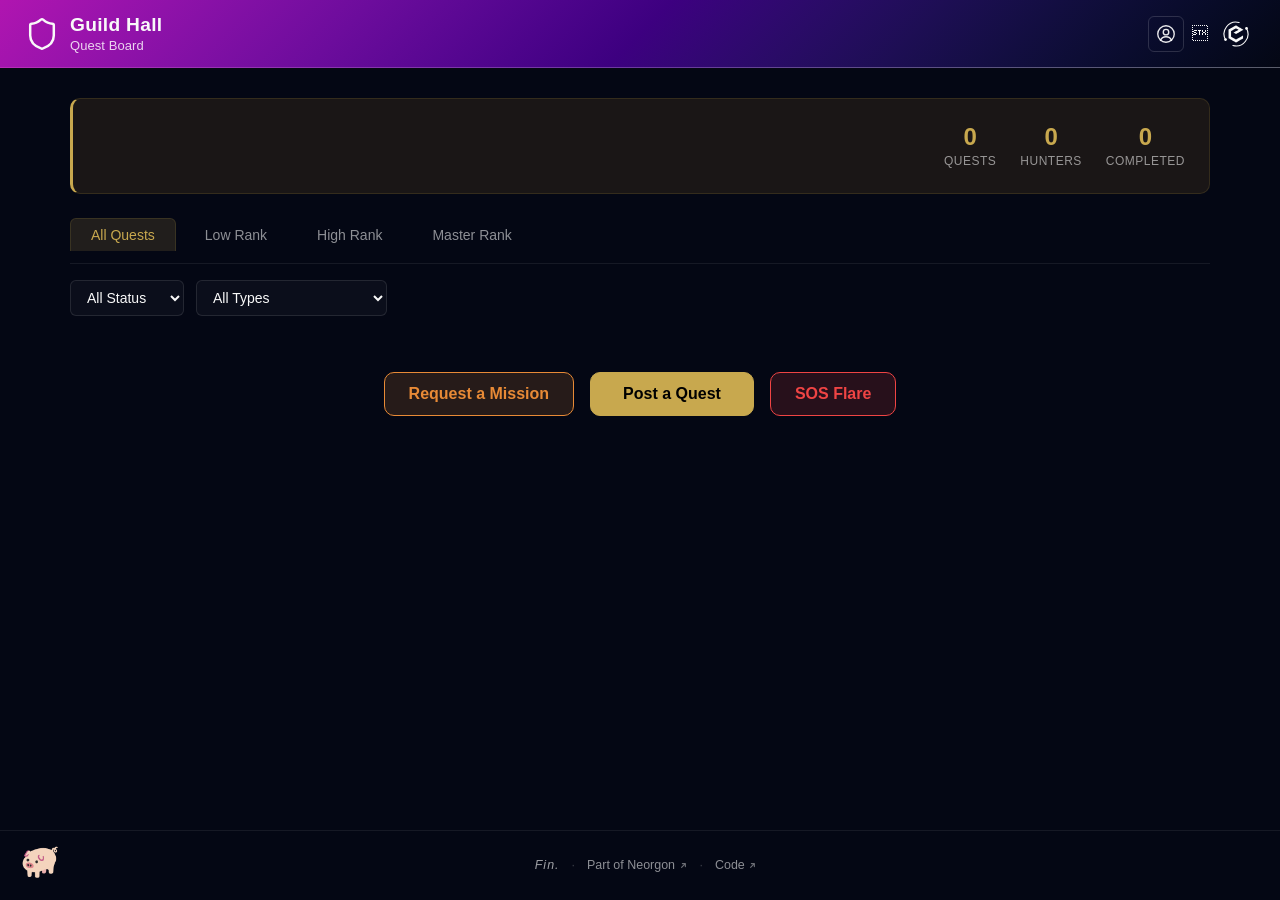
<file: index.html>
<!DOCTYPE html>
<html lang="en">
<head>
  <meta charset="UTF-8">
  <meta name="viewport" content="width=device-width, initial-scale=1.0">
  <link rel="icon" type="image/svg+xml" href="/favicon.svg">
  <link rel="icon" type="image/x-icon" href="/favicon.ico" sizes="16x16 32x32 48x48">
  <link rel="apple-touch-icon" sizes="180x180" href="/apple-touch-icon.png">
  <meta name="apple-mobile-web-app-title" content="Guild Hall">
  <link rel="manifest" href="/site.webmanifest">
  <meta name="neo-mark" content="on">
  <meta http-equiv="Content-Security-Policy" content="default-src 'self'; base-uri 'self'; form-action 'self'; script-src 'self' 'unsafe-inline' https://esm.sh cdn.jsdelivr.net cdnjs.cloudflare.com https://challenges.cloudflare.com https://gc.zgo.at https://static.cloudflareinsights.com; style-src 'self' 'unsafe-inline' https://fonts.googleapis.com https://cdn.neorgon.org; font-src 'self' https://fonts.gstatic.com; img-src 'self' data: blob: https://*.convex.cloud https://img.clerk.com https://cdn.neorgon.org https://i.ytimg.com https://yt3.ggpht.com https://neorgon.goatcounter.com; connect-src 'self' https://*.convex.cloud https://clerk.neorgon.com https://accounts.neorgon.com https://clerk-telemetry.com https://api.clerk.com https://challenges.cloudflare.com https://*.workers.dev https://neorgon.goatcounter.com https://cloudflareinsights.com; frame-src 'self' https://challenges.cloudflare.com https://clerk.neorgon.com https://accounts.neorgon.com https://www.youtube.com https://www.youtube-nocookie.com; worker-src 'self' blob:">
  <meta name="referrer" content="strict-origin-when-cross-origin">
  <title>Guild Hall | Quest Board</title>
  <meta name="description" content="Post quests, track contributors, and unlock rewards on a Monster Hunter-inspired guild board. Gamified feature tracking for teams">
  <meta property="og:title" content="Guild Hall | Quest Board">
  <meta property="og:description" content="Post quests, track contributors, and unlock rewards on a Monster Hunter-inspired guild board">
  <meta property="og:type" content="website">
  <meta property="og:url" content="https://guildhall.neorgon.com/">
  <meta property="og:site_name" content="Neorgon">
  <meta name="twitter:card" content="summary_large_image">
  <meta name="twitter:title" content="Guild Hall | Quest Board">
  <meta name="twitter:description" content="Post quests, track contributors, and unlock rewards on a Monster Hunter-inspired guild board">
  <meta name="robots" content="index, follow">
  <link rel="canonical" href="https://guildhall.neorgon.com/">
  <meta property="og:locale" content="en_US">
  <meta name="theme-color" content="#040714">
  <meta property="og:image" content="https://guildhall.neorgon.com/og-preview.jpg">
  <meta property="og:image:width" content="1200">
  <meta property="og:image:height" content="630">
  <meta name="twitter:image" content="https://guildhall.neorgon.com/og-preview.jpg">
  <link rel="stylesheet" href="https://cdn.neorgon.org/v1.0.0/styles/base.css">
    <link rel="stylesheet" href="css/style.css">
  <!-- Neorgon Header Kit (vendored; ?header=live swaps CSS to CDN) -->
  <script>(function(){var m=location.search.match(/[?&]theme=([\w-]+)/)||document.cookie.match(/(?:^|;\s*)neo_theme=([\w-]+)/);if(m&&m[1]!=='default')document.documentElement.dataset.theme=decodeURIComponent(m[1]);})();</script>
  <link rel="stylesheet" href="css/neorgon-header.css">
  <link rel="stylesheet" href="css/neorgon-themes.css">
  <link rel="stylesheet" href="https://cdn.neorgon.org/v1.0.0/header/season.css">
  <script defer src="js/neorgon-header.js"></script>
  <meta name="neo-repo" content="energon-a-secas/guild-hall-site">
  <link rel="stylesheet" href="css/neorgon-footer.css">
  <script defer src="js/neorgon-footer.js"></script>
  <script type="application/ld+json">
  {
    "@context": "https://schema.org",
    "@type": "WebApplication",
    "name": "Guild Hall",
    "description": "Post quests, track contributors, and unlock rewards on a Monster Hunter-inspired guild board",
    "url": "https://guildhall.neorgon.com/",
    "applicationCategory": "DeveloperApplication",
    "operatingSystem": "Any",
    "offers": { "@type": "Offer", "price": "0", "priceCurrency": "USD" },
    "author": { "@type": "Organization", "name": "Neorgon", "url": "https://neorgon.com/" }
  }
  </script>
</head>
<body>

  <a class="skip-link" href="#main">Skip to content</a>

  <header class="header-bar" data-header-mode="content" data-header-autohide="on">
    <div class="header-logo">
      <a href="./" class="header-title-link">
        <img src="energon-classic-logo.png" class="header-logo-img" alt="">
        <div class="header-title-wrap">
        <h1>Guild Hall</h1>
        <div class="header-subtitle">Quest Board</div>
      
        </div>
      </a>
    </div>


    <div class="header-right">
      <button type="button" class="auth-toggle" data-keep-mobile id="authToggle" aria-label="Account">
        <svg viewBox="0 0 24 24" width="22" height="22" fill="none" stroke="currentColor" stroke-width="1.5" stroke-linecap="round" stroke-linejoin="round" xmlns="http://www.w3.org/2000/svg" aria-hidden="true">
          <circle cx="12" cy="12" r="9"/>
          <circle cx="12" cy="10" r="3"/>
          <path d="M6 19c1.2-3 3.5-4 6-4s4.8 1 6 4"/>
        </svg>
      </button>
<a class="header-home" href="https://neorgon.com/" title="neorgon.com" aria-label="Neorgon home">
        <svg class="nh-hub-icon" viewBox="0 0 24 24" fill="none" xmlns="http://www.w3.org/2000/svg" aria-hidden="true">
          <path d="M12 4.4 18.58 8.2 18.58 15.8 12 19.6 5.42 15.8 5.42 8.2Z" fill="currentColor" stroke="none"/>
          <g class="nh-orbit">
            <path d="M2.47 17.50 A11.0 11.0 0 0 1 14.85 1.37" fill="none" stroke="currentColor" stroke-width="1.05" stroke-linecap="round"/>
            <path d="M21.53 6.50 A11.0 11.0 0 0 1 9.15 22.63" fill="none" stroke="currentColor" stroke-width="1.05" stroke-linecap="round"/>
            <circle cx="21.71" cy="6.84" r="1.25" fill="currentColor"/>
            <circle cx="2.29" cy="17.16" r="1.25" fill="currentColor"/>
          </g>
        </svg>
      </a>
    </div>
  </header>

  <div class="auth-panel" id="authPanel">
    <div class="auth-panel-inner">
      <div id="authGate">
        <div class="auth-tabs">
          <button class="auth-tab active" data-tab="login">Log In</button>
          <button class="auth-tab" data-tab="register">Register</button>
        </div>
        <div class="auth-form" id="authLoginForm">
          <input type="text" id="authLoginUser" placeholder="Hunter name" autocomplete="username" maxlength="20">
          <input type="password" id="authLoginPass" placeholder="Password" autocomplete="current-password">
          <button class="auth-submit" id="authLoginBtn">Log In</button>
        </div>
        <div class="auth-form" id="authRegisterForm" hidden>
          <input type="text" id="authRegUser" placeholder="Hunter name" autocomplete="username" maxlength="20">
          <input type="password" id="authRegPass" placeholder="Password" autocomplete="new-password">
          <input type="password" id="authInviteCode" placeholder="Invite code" autocomplete="off" title="Ask your Guildmaster for the invite code">
          <button class="auth-submit" id="authRegBtn">Register</button>
        </div>
      </div>
      <div id="authUser" hidden>
        <span class="auth-username" id="authUsername"></span>
        <span class="auth-role" id="authRole" hidden>Guildmaster</span>
        <button class="auth-logout" id="authLogout">Log out</button>
      </div>
    </div>
  </div>
  <div class="auth-divider"></div>

  <main id="main">
    <div class="container">

      <div class="guild-banner">
        <div class="guild-banner-text">
          <p class="guild-motto" id="guildMotto"></p>
        </div>
        <div class="guild-stats">
          <div class="guild-stat"><span class="stat-num" id="statQuests">0</span><span class="stat-label">Quests</span></div>
          <div class="guild-stat"><span class="stat-num" id="statHunters">0</span><span class="stat-label">Hunters</span></div>
          <div class="guild-stat"><span class="stat-num" id="statCompleted">0</span><span class="stat-label">Completed</span></div>
        </div>
      </div>

      <div class="board-controls">
        <div class="rank-tabs">
          <button class="rank-tab active" data-rank="all">All Quests</button>
          <button class="rank-tab rank-low" data-rank="low">Low Rank</button>
          <button class="rank-tab rank-high" data-rank="high">High Rank</button>
          <button class="rank-tab rank-master" data-rank="master">Master Rank</button>
        </div>
        <div class="board-filters">
          <select id="filterStatus" class="mh-select">
            <option value="all">All Status</option>
            <option value="requested">Requested</option>
            <option value="posted">Posted</option>
            <option value="active">Active</option>
            <option value="completed">Completed</option>
          </select>
          <select id="filterCategory" class="mh-select">
            <option value="all">All Types</option>
            <option value="hunt">Hunt (Feature)</option>
            <option value="slay">Slay (Bugfix)</option>
            <option value="capture">Capture (Improvement)</option>
            <option value="investigation">Investigation</option>
          </select>
          <span class="result-count" id="resultCount"></span>
        </div>
      </div>

      <div id="questGrid" class="quest-grid"></div>

      <div class="board-actions">
        <button class="btn-request-quest" id="requestQuestBtn">Request a Mission</button>
        <button class="btn-post-quest" id="postQuestBtn">Post a Quest</button>
        <button class="btn-sos" id="sosBtn" title="Send an SOS Flare">SOS Flare</button>
      </div>

    </div>
  </main>

  <!-- Quest detail modal -->
  <div class="modal" id="questModal">
    <div class="modal-panel quest-detail" id="questDetail"></div>
  </div>

  <!-- Post quest modal -->
  <div class="modal" id="postModal">
    <div class="modal-panel post-form">
      <h3>Post a New Quest</h3>
      <label for="questTitle">Quest Name</label>
      <input id="questTitle" type="text" placeholder="e.g. Implement dark mode toggle" maxlength="80">
      <label for="questDesc">Description</label>
      <textarea id="questDesc" rows="3" placeholder="Describe the objective..."></textarea>
      <div class="form-row">
        <div class="form-field">
          <label for="questRank">Rank</label>
          <select id="questRank" class="mh-select">
            <option value="low">Low Rank (1-3 stars)</option>
            <option value="high">High Rank (4-6 stars)</option>
            <option value="master">Master Rank (7-9 stars)</option>
          </select>
        </div>
        <div class="form-field">
          <label for="questStars">Stars</label>
          <select id="questStars" class="mh-select">
            <option value="1">1</option>
            <option value="2">2</option>
            <option value="3">3</option>
          </select>
        </div>
      </div>
      <div class="form-row">
        <div class="form-field">
          <label for="questCategory">Type</label>
          <select id="questCategory" class="mh-select">
            <option value="hunt">Hunt (Feature)</option>
            <option value="slay">Slay (Bugfix)</option>
            <option value="capture">Capture (Improvement)</option>
            <option value="investigation">Investigation</option>
          </select>
        </div>
        <div class="form-field">
          <label for="questRepo">Repository (optional)</label>
          <input id="questRepo" type="text" placeholder="org/repo">
        </div>
      </div>
      <label for="questReward">Reward Badge</label>
      <select id="questReward" class="mh-select"></select>
      <div class="form-actions">
        <button class="btn-secondary" id="postCancel">Cancel</button>
        <button class="btn-primary" id="postSubmit">Post Quest</button>
      </div>
    </div>
  </div>

  <!-- Request mission modal -->
  <div class="modal" id="requestModal">
    <div class="modal-panel post-form">
      <h3>Request a Mission</h3>
      <label for="reqTitle">Objective</label>
      <input id="reqTitle" type="text" placeholder="e.g. Linkerd + Calico POC" maxlength="80">
      <label for="reqDesc">Description</label>
      <textarea id="reqDesc" rows="3" placeholder="Describe the objective and context..."></textarea>
      <div class="form-row">
        <div class="form-field">
          <label for="reqRank">Rank</label>
          <select id="reqRank" class="mh-select">
            <option value="low">Low Rank (1-3 stars)</option>
            <option value="high">High Rank (4-6 stars)</option>
            <option value="master">Master Rank (7-9 stars)</option>
          </select>
        </div>
        <div class="form-field">
          <label for="reqSublevel">Difficulty (monster)</label>
          <select id="reqSublevel" class="mh-select"></select>
        </div>
      </div>
      <div class="form-row">
        <div class="form-field">
          <label for="reqStars">Stars</label>
          <input id="reqStars" type="number" min="0" placeholder="0 = TBD" value="0">
        </div>
        <div class="form-field">
          <label for="reqKarma">Karma</label>
          <input id="reqKarma" type="number" min="0" placeholder="0 = TBD" value="0">
        </div>
      </div>
      <label for="reqCategory">Type</label>
      <select id="reqCategory" class="mh-select">
        <option value="hunt">Hunt (Feature)</option>
        <option value="slay">Slay (Bugfix)</option>
        <option value="capture">Capture (Improvement)</option>
        <option value="investigation">Investigation</option>
      </select>
      <label for="reqSuggestions">Tool suggestions (one per line)</label>
      <textarea id="reqSuggestions" rows="2" placeholder="Linkerd docs&#10;Calico docs"></textarea>
      <div class="form-actions">
        <button class="btn-secondary" id="reqCancel">Cancel</button>
        <button class="btn-primary" id="reqSubmit">Submit Request</button>
      </div>
    </div>
  </div>

  <!-- Hunter card modal -->
  <div class="modal" id="hunterModal">
    <div class="modal-panel hunter-card" id="hunterCard"></div>
  </div>

  <!-- Poogie easter egg -->
  <div class="poogie" id="poogie" title="Pet me!">&#x1F416;</div>

  <footer class="neo-footer" data-footer-mode="minimal">
  </footer>

  <script type="module" src="js/app.js"></script>
</body>
</html>
</file>
<file: css/style.css>
/* ── Reset & base ──────────────────────────────────────────── */
*, *::before, *::after { margin: 0; padding: 0; box-sizing: border-box; }

html { height: 100%; }

:root {
  --bg: #040714;
  --surface-1: rgba(255,255,255,.03);
  --surface-2: rgba(255,255,255,.06);
  --border-subtle: rgba(255,255,255,.07);
  --border: rgba(255,255,255,.1);
  --border-strong: rgba(255,255,255,.22);
  --text-primary: #f9f9f9;
  --text-secondary: #cacaca;
  --text-muted: rgba(255,255,255,.55);
  --accent: #ef4444;
  --accent-dim: rgba(239,68,68,.15);
  --accent-bright: #f87171;
  --font: 'Avenir Next', -apple-system, BlinkMacSystemFont, 'Segoe UI', Roboto, Oxygen, Ubuntu, Cantarell, sans-serif;
  --text-xs: 0.75rem; --text-sm: 0.875rem; --text-base: 1rem;
  --text-lg: 1.125rem; --text-xl: 1.25rem; --text-2xl: 1.5rem;
  --space-1: 4px; --space-2: 8px; --space-3: 12px; --space-4: 16px;
  --space-6: 24px; --space-8: 32px;
  --radius-sm: 6px; --radius: 10px; --radius-lg: 15px;
  --ease-snap: cubic-bezier(0.34, 1.56, 0.64, 1);
  --dur-fast: 120ms; --dur: 200ms;

  /* MH theme tokens */
  --mh-gold: #c8a84e;
  --mh-gold-dim: rgba(200, 168, 78, 0.15);
  --mh-gold-glow: rgba(200, 168, 78, 0.3);
  --mh-parchment: rgba(42, 34, 24, 0.6);
  --mh-leather: #1a1410;
  --mh-low: #4a90d9;
  --mh-low-dim: rgba(74, 144, 217, 0.15);
  --mh-high: #e88a36;
  --mh-high-dim: rgba(232, 138, 54, 0.15);
  --mh-master: #c44dff;
  --mh-master-dim: rgba(196, 77, 255, 0.15);
}

body {
  font-family: var(--font);
  background: var(--bg);
  min-height: 100%;
  color: var(--text-primary);
  display: flex; flex-direction: column;
}

main#main {
  flex: 1;
  display: flex;
  flex-direction: column;
  min-height: 0;
  width: 100%;
}

/* ── Auth toggle ──────────────────────────────────────────── */
.auth-toggle {
  padding: 6px;
  border: 1px solid rgba(255,255,255,0.15);
  border-radius: var(--radius-sm);
  background: transparent;
  color: rgba(255,255,255,0.9);
  cursor: pointer;
  display: flex;
  align-items: center;
  transition: background var(--dur), color var(--dur);
}
.auth-toggle svg {
  width: 22px;
  height: 22px;
  flex-shrink: 0;
  display: block;
}
.auth-toggle:hover { color: #fff; background: rgba(255,255,255,.12); }
.auth-toggle.logged-in { color: var(--mh-gold); }
.auth-toggle.logged-in svg circle:nth-of-type(2) {
  fill: currentColor;
  stroke: none;
}

/* ── Auth panel ───────────────────────────────────────────── */
.auth-panel {
  max-height: 0; overflow: hidden;
  background: linear-gradient(180deg, #0a0814 0%, var(--bg) 100%);
  transition: max-height 0.3s ease, padding 0.3s ease;
  padding: 0 var(--space-6);
}
.auth-panel.open { max-height: 160px; padding: var(--space-4) var(--space-6); }
.auth-panel-inner { max-width: 480px; margin: 0 auto; }
.auth-panel [hidden] { display: none !important; }
.auth-tabs { display: flex; gap: 4px; margin-bottom: var(--space-3); }
.auth-tab {
  flex: 1; padding: 7px; text-align: center;
  background: rgba(255,255,255,.04); border: 1px solid rgba(255,255,255,.18); border-radius: var(--radius-sm);
  color: rgba(255,255,255,.7); font: inherit; font-size: var(--text-sm); font-weight: 500;
  cursor: pointer; transition: color .15s, border-color .15s, background .15s;
}
.auth-tab:hover { color: var(--text-primary); border-color: rgba(255,255,255,.3); }
.auth-tab.active { color: var(--mh-gold); border-color: var(--mh-gold); background: var(--mh-gold-dim); }
.auth-form { display: flex; gap: var(--space-2); align-items: center; flex-wrap: wrap; }
.auth-form input {
  flex: 1; min-width: 120px;
  background: var(--surface-1); border: 1px solid var(--border); border-radius: var(--radius-sm);
  padding: 8px 12px; font: inherit; font-size: var(--text-sm); color: var(--text-primary); outline: none;
  transition: border-color .2s;
}
.auth-form input::placeholder { color: var(--text-muted); }
.auth-form input:focus { border-color: var(--mh-gold); }
.auth-submit {
  padding: 8px 18px; border-radius: var(--radius-sm);
  border: 1px solid var(--mh-gold); background: var(--mh-gold); color: #000;
  font: inherit; font-size: var(--text-sm); font-weight: 600;
  cursor: pointer; transition: opacity .15s; white-space: nowrap;
}
.auth-submit:hover { opacity: .85; }
#authUser { display: flex; align-items: center; gap: var(--space-3); }
.auth-username { font-size: var(--text-sm); font-weight: 600; color: var(--mh-gold); }
.auth-role {
  font-size: var(--text-xs); font-weight: 700;
  padding: 2px 8px; border-radius: 4px;
  background: var(--mh-master-dim); color: var(--mh-master);
  text-transform: uppercase; letter-spacing: .5px;
}
.auth-logout {
  background: none; border: 1px solid var(--border); border-radius: var(--radius-sm);
  padding: 5px 12px; font: inherit; font-size: var(--text-xs); color: var(--text-muted);
  cursor: pointer; transition: color .15s, border-color .15s;
}
.auth-logout:hover { color: var(--text-primary); border-color: var(--border-strong); }
.auth-divider {
  height: 0;
  background: linear-gradient(90deg, transparent 0%, var(--mh-gold) 50%, transparent 100%);
  transition: height 0.3s ease;
}
.auth-panel.open + .auth-divider { height: 2px; }

/* ── Layout ───────────────────────────────────────────────── */
.container {
  max-width: 1200px; width: 100%; margin: 0 auto;
  padding: 30px; flex: 1;
}


/* ── Guild banner ─────────────────────────────────────────── */
.guild-banner {
  background: var(--mh-parchment);
  border: 1px solid var(--mh-gold-dim);
  border-left: 3px solid var(--mh-gold);
  border-radius: var(--radius);
  padding: var(--space-6);
  margin-bottom: var(--space-6);
  display: flex; align-items: center; justify-content: space-between;
  gap: var(--space-6);
}
.guild-motto {
  font-size: var(--text-sm); color: var(--mh-gold);
  font-style: italic; max-width: 500px; line-height: 1.5;
}
.guild-stats { display: flex; gap: var(--space-6); flex-shrink: 0; }
.guild-stat { text-align: center; }
.stat-num { display: block; font-size: var(--text-2xl); font-weight: 700; color: var(--mh-gold); }
.stat-label { font-size: var(--text-xs); color: var(--text-muted); text-transform: uppercase; letter-spacing: .5px; }

/* ── Board controls ───────────────────────────────────────── */
.board-controls { margin-bottom: var(--space-6); }

.rank-tabs {
  display: flex; gap: var(--space-2); margin-bottom: var(--space-4);
  border-bottom: 1px solid var(--border-subtle); padding-bottom: var(--space-3);
}
.rank-tab {
  padding: 8px 20px; border-radius: var(--radius-sm) var(--radius-sm) 0 0;
  background: transparent; border: 1px solid transparent; border-bottom: none;
  color: var(--text-muted); font: inherit; font-size: var(--text-sm);
  cursor: pointer; transition: all var(--dur); font-weight: 500;
}
.rank-tab:hover { color: var(--text-primary); background: var(--surface-1); }
.rank-tab.active {
  color: var(--mh-gold); background: var(--mh-gold-dim);
  border-color: var(--mh-gold-dim);
}
.rank-tab.rank-low.active { color: var(--mh-low); background: var(--mh-low-dim); border-color: var(--mh-low-dim); }
.rank-tab.rank-high.active { color: var(--mh-high); background: var(--mh-high-dim); border-color: var(--mh-high-dim); }
.rank-tab.rank-master.active { color: var(--mh-master); background: var(--mh-master-dim); border-color: var(--mh-master-dim); }

.board-filters {
  display: flex; align-items: center; gap: var(--space-3); flex-wrap: wrap;
}

.mh-select {
  padding: 8px 12px; background: var(--surface-1); border: 1px solid var(--border);
  border-radius: var(--radius-sm); color: var(--text-primary);
  font: inherit; font-size: var(--text-sm); cursor: pointer;
  transition: border-color var(--dur); outline: none;
}
.mh-select:focus { border-color: var(--mh-gold); }
.mh-select option { background: #0d0f1a; color: var(--text-primary); }

.result-count { font-size: var(--text-sm); color: var(--text-muted); margin-left: auto; }

/* ── Quest grid ───────────────────────────────────────────── */
.quest-grid {
  display: grid; grid-template-columns: repeat(auto-fill, minmax(340px, 1fr));
  gap: var(--space-4);
}

/* ── Quest card ───────────────────────────────────────────── */
.quest-card {
  background: var(--mh-parchment);
  border: 1px solid var(--border);
  border-radius: var(--radius);
  padding: var(--space-6);
  cursor: pointer;
  transition: transform var(--dur) ease-out, box-shadow var(--dur) ease-out, border-color var(--dur);
  animation: fadeIn 0.3s ease-out both;
  display: flex; flex-direction: column; gap: var(--space-2);
}
.quest-card:hover {
  transform: translateY(-3px);
  box-shadow: 0 8px 24px rgba(0,0,0,0.3);
}
.quest-card.rank-low { border-left: 3px solid var(--mh-low); }
.quest-card.rank-low:hover { border-color: var(--mh-low); }
.quest-card.rank-high { border-left: 3px solid var(--mh-high); }
.quest-card.rank-high:hover { border-color: var(--mh-high); }
.quest-card.rank-master { border-left: 3px solid var(--mh-master); }
.quest-card.rank-master:hover { border-color: var(--mh-master); }

.quest-card-header { display: flex; align-items: center; gap: var(--space-2); flex-wrap: wrap; }

.quest-card-monster { flex-shrink: 0; }
.quest-monster-icon {
  width: 36px; height: 36px; display: block; object-fit: contain;
  filter: drop-shadow(0 0 4px rgba(200,168,78,.4));
}
.quest-rewards-text {
  font-size: var(--text-xs); color: var(--text-muted); font-weight: 500;
}

.quest-rank-badge {
  font-size: var(--text-xs); font-weight: 600; padding: 3px 10px;
  border-radius: 12px; text-transform: uppercase; letter-spacing: .5px;
}
.quest-rank-badge.rank-low { background: var(--mh-low-dim); color: var(--mh-low); }
.quest-rank-badge.rank-high { background: var(--mh-high-dim); color: var(--mh-high); }
.quest-rank-badge.rank-master { background: var(--mh-master-dim); color: var(--mh-master); }
.quest-rank-badge.small { font-size: 0.65rem; padding: 2px 6px; }

.quest-stars { display: flex; gap: 2px; }
.star { font-size: 0.9rem; }
.star-low { color: var(--mh-low); }
.star-high { color: var(--mh-high); }
.star-master { color: var(--mh-master); }
.star-tbd { color: var(--text-muted); font-size: var(--text-xs); font-weight: 600; }
.quest-stars-lg .star { font-size: 1.2rem; }

.quest-status {
  font-size: var(--text-xs); font-weight: 500; padding: 2px 8px;
  border-radius: 8px; margin-left: auto;
}
.status-posted { background: rgba(255,255,255,.08); color: var(--text-muted); }
.status-requested { background: rgba(232,138,54,.15); color: var(--mh-high); }
.status-active { background: var(--mh-gold-dim); color: var(--mh-gold); }
.status-completed { background: rgba(74,222,128,.12); color: #4ade80; }

.quest-title {
  font-size: var(--text-lg); font-weight: 600; color: var(--text-primary);
  line-height: 1.3;
}
.quest-desc {
  font-size: var(--text-sm); color: var(--text-muted); line-height: 1.5;
  display: -webkit-box; -webkit-line-clamp: 2; -webkit-box-orient: vertical; overflow: hidden;
}

.quest-meta {
  display: flex; align-items: center; gap: var(--space-2); flex-wrap: wrap;
  margin-top: var(--space-2);
}
.quest-category {
  font-size: var(--text-xs); color: var(--text-secondary);
  background: var(--surface-2); padding: 2px 10px; border-radius: 10px;
}
.quest-repo {
  font-size: var(--text-xs); color: var(--text-muted);
  font-family: 'SF Mono', Consolas, monospace;
}
.quest-hunters { font-size: var(--text-xs); color: var(--text-muted); }
.quest-reward-tag {
  font-size: var(--text-xs); color: var(--mh-gold);
  background: var(--mh-gold-dim); padding: 2px 8px; border-radius: 8px;
}

.quest-footer {
  display: flex; justify-content: space-between; align-items: center;
  margin-top: var(--space-2); padding-top: var(--space-2);
  border-top: 1px solid var(--border-subtle);
}
.quest-posted-by { font-size: var(--text-xs); color: var(--text-muted); }
.quest-time { font-size: var(--text-xs); color: var(--text-muted); }

/* ── Board actions ────────────────────────────────────────── */
.board-actions {
  display: flex; justify-content: center; gap: var(--space-4);
  margin-top: var(--space-8); padding-bottom: var(--space-8);
}

.btn-request-quest {
  padding: 12px 24px;
  background: var(--mh-high-dim); border: 1px solid var(--mh-high);
  border-radius: var(--radius); color: var(--mh-high);
  font: inherit; font-size: var(--text-base); font-weight: 600;
  cursor: pointer; transition: all var(--dur);
}
.btn-request-quest:hover { background: var(--mh-high); color: #000; }

.btn-post-quest {
  padding: 12px 32px;
  background: var(--mh-gold); border: 1px solid var(--mh-gold);
  border-radius: var(--radius); color: #000;
  font: inherit; font-size: var(--text-base); font-weight: 600;
  cursor: pointer; transition: all var(--dur);
}
.btn-post-quest:hover { filter: brightness(1.1); box-shadow: 0 0 20px var(--mh-gold-glow); }

.btn-sos {
  padding: 12px 24px;
  background: var(--accent-dim); border: 1px solid var(--accent);
  border-radius: var(--radius); color: var(--accent);
  font: inherit; font-size: var(--text-base); font-weight: 600;
  cursor: pointer; transition: all var(--dur);
}
.btn-sos:hover { background: var(--accent); color: #fff; }
.btn-sos.sos-active {
  animation: sosPulse 0.5s ease-out;
  background: var(--accent); color: #fff;
}
@keyframes sosPulse {
  0% { box-shadow: 0 0 0 0 rgba(239,68,68,.6); }
  100% { box-shadow: 0 0 0 20px rgba(239,68,68,0); }
}

/* ── Empty state ──────────────────────────────────────────── */
.empty-state {
  grid-column: 1 / -1; text-align: center;
  padding: 60px 20px; color: var(--text-muted); font-size: var(--text-sm);
}

/* ── Modals ───────────────────────────────────────────────── */
.modal {
  display: none; position: fixed; inset: 0; z-index: 300;
  background: rgba(0,0,0,.65); backdrop-filter: blur(4px);
  align-items: center; justify-content: center;
  padding: var(--space-6);
}
.modal.open { display: flex; }

.modal-panel {
  background: #0d0f1a;
  border: 1px solid var(--border);
  border-radius: var(--radius-lg);
  padding: var(--space-8);
  width: 100%; max-width: 600px;
  max-height: 85vh; overflow-y: auto;
  animation: fadeIn 0.2s ease-out;
  position: relative;
}

.modal-close {
  position: absolute; top: 12px; right: 16px;
  background: none; border: none; color: var(--text-muted);
  font-size: 1.5rem; cursor: pointer; padding: 4px 8px;
  transition: color var(--dur);
}
.modal-close:hover { color: var(--text-primary); }

/* ── Quest detail ─────────────────────────────────────────── */
.qd-header { display: flex; align-items: center; gap: var(--space-3); margin-bottom: var(--space-4); flex-wrap: wrap; }
.qd-monster .quest-monster-icon { width: 48px; height: 48px; }
.qd-rewards { font-size: var(--text-sm); color: var(--text-secondary); font-weight: 500; }
.qd-title { font-size: var(--text-2xl); font-weight: 700; margin-bottom: var(--space-2); color: var(--text-primary); }
.qd-category { font-size: var(--text-sm); color: var(--text-secondary); margin-bottom: var(--space-4); }
.qd-desc { font-size: var(--text-base); color: var(--text-secondary); line-height: 1.6; margin-bottom: var(--space-4); }
.qd-repo { font-size: var(--text-sm); color: var(--text-muted); margin-bottom: var(--space-3); }
.qd-reward {
  font-size: var(--text-sm); color: var(--text-secondary);
  background: var(--mh-gold-dim); padding: var(--space-3);
  border-radius: var(--radius-sm); margin-bottom: var(--space-4);
  border-left: 3px solid var(--mh-gold);
}
.reward-badge { color: var(--mh-gold); font-weight: 600; }
.qd-suggestions { margin-bottom: var(--space-4); }
.qd-suggestions h4 { font-size: var(--text-sm); color: var(--text-secondary); margin-bottom: var(--space-2); }
.qd-suggestions-list { margin: 0; padding-left: 20px; color: var(--text-muted); font-size: var(--text-sm); line-height: 1.8; }
.qd-suggestions-empty { font-size: var(--text-sm); color: var(--text-muted); font-style: italic; margin: 0; }
.qd-suggestions-edit textarea { width: 100%; margin-bottom: var(--space-2); padding: 8px 12px; background: var(--surface-1); border: 1px solid var(--border); border-radius: var(--radius-sm); color: var(--text-primary); font: inherit; font-size: var(--text-sm); }
.qd-suggestions-edit .btn-secondary { margin-right: var(--space-2); }
.btn-link { background: none; border: none; color: var(--mh-gold); font: inherit; font-size: var(--text-sm); cursor: pointer; padding: 0; text-decoration: underline; }
.btn-link:hover { color: var(--mh-gold-glow); }
.qd-info { font-size: var(--text-sm); color: var(--text-muted); margin-bottom: var(--space-4); line-height: 2; }

.hunter-tag {
  display: inline-block; padding: 2px 10px; border-radius: 10px;
  background: var(--surface-2); color: var(--text-secondary);
  font-size: var(--text-xs); cursor: pointer; transition: all var(--dur);
}
.hunter-tag:hover { background: var(--mh-gold-dim); color: var(--mh-gold); }
.hunter-tag.completed { background: rgba(74,222,128,.12); color: #4ade80; }

.qd-actions { display: flex; gap: var(--space-3); margin-top: var(--space-4); }
.btn-accept {
  padding: 10px 24px; border-radius: var(--radius-sm);
  background: var(--mh-gold-dim); border: 1px solid var(--mh-gold); color: var(--mh-gold);
  font: inherit; font-size: var(--text-sm); font-weight: 600;
  cursor: pointer; transition: all var(--dur);
}
.btn-accept:hover { background: var(--mh-gold); color: #000; }
.btn-complete {
  padding: 10px 24px; border-radius: var(--radius-sm);
  background: rgba(74,222,128,.12); border: 1px solid #4ade80; color: #4ade80;
  font: inherit; font-size: var(--text-sm); font-weight: 600;
  cursor: pointer; transition: all var(--dur);
}
.btn-complete:hover { background: #4ade80; color: #000; }
.btn-approve {
  padding: 10px 24px; border-radius: var(--radius-sm);
  background: var(--mh-high-dim); border: 1px solid var(--mh-high); color: var(--mh-high);
  font: inherit; font-size: var(--text-sm); font-weight: 600;
  cursor: pointer; transition: all var(--dur);
}
.btn-approve:hover { background: var(--mh-high); color: #000; }
.qd-actions .btn-approve { order: -1; }
.qd-login-hint { font-size: var(--text-sm); color: var(--text-muted); font-style: italic; }

/* ── Post quest form ──────────────────────────────────────── */
.post-form h3 { font-size: var(--text-lg); margin-bottom: var(--space-4); color: var(--mh-gold); }
.post-form label {
  display: block; font-size: var(--text-sm); color: var(--text-secondary);
  margin-bottom: var(--space-1); margin-top: var(--space-3);
}
.post-form input, .post-form textarea {
  width: 100%; padding: 10px 14px;
  background: var(--surface-1); border: 1px solid var(--border);
  border-radius: var(--radius-sm); color: var(--text-primary);
  font: inherit; font-size: var(--text-sm); outline: none;
  transition: border-color var(--dur);
}
.post-form input:focus, .post-form textarea:focus { border-color: var(--mh-gold); }
.post-form textarea { resize: vertical; min-height: 60px; }
.form-row { display: flex; gap: var(--space-4); margin-top: var(--space-2); }
.form-field { flex: 1; }
.form-field label { margin-top: var(--space-2); }
.form-actions {
  display: flex; gap: var(--space-2); margin-top: var(--space-6); justify-content: flex-end;
}
.btn-secondary {
  padding: 8px 20px; border-radius: var(--radius-sm);
  background: var(--surface-2); border: 1px solid var(--border); color: var(--text-secondary);
  font: inherit; font-size: var(--text-sm); cursor: pointer; transition: all var(--dur);
}
.btn-secondary:hover { background: rgba(255,255,255,.08); }
.btn-primary {
  padding: 8px 20px; border-radius: var(--radius-sm);
  background: var(--mh-gold); border: 1px solid var(--mh-gold); color: #000;
  font: inherit; font-size: var(--text-sm); font-weight: 600;
  cursor: pointer; transition: all var(--dur);
}
.btn-primary:hover { filter: brightness(1.1); }

/* ── Hunter card ──────────────────────────────────────────── */
.hc-header { display: flex; align-items: center; gap: var(--space-4); margin-bottom: var(--space-6); }
.hc-avatar {
  width: 60px; height: 60px; border-radius: 50%;
  background: var(--mh-gold-dim); border: 2px solid var(--mh-gold);
  display: flex; align-items: center; justify-content: center;
  font-size: var(--text-2xl); font-weight: 700; color: var(--mh-gold);
}
.hc-name { font-size: var(--text-xl); font-weight: 700; color: var(--text-primary); }
.hc-title { font-size: var(--text-sm); color: var(--mh-gold); font-style: italic; }
.hc-stats {
  display: flex; gap: var(--space-6); margin-bottom: var(--space-6);
  padding: var(--space-4); background: var(--mh-parchment);
  border-radius: var(--radius-sm); border-left: 3px solid var(--mh-gold);
}
.hc-stat { text-align: center; flex: 1; }
.hc-badges h4, .hc-quests h4 { font-size: var(--text-sm); color: var(--text-secondary); margin-bottom: var(--space-3); }
.badge-grid { display: flex; flex-wrap: wrap; gap: var(--space-2); margin-bottom: var(--space-6); }
.badge-item {
  display: flex; align-items: center; gap: var(--space-2);
  padding: 6px 12px; border-radius: var(--radius-sm);
  background: var(--surface-1); border: 1px solid var(--border);
  font-size: var(--text-sm);
}
.badge-icon { font-size: 1.1rem; }
.badge-name { color: var(--text-secondary); }
.badge-low { border-color: var(--mh-low-dim); }
.badge-high { border-color: var(--mh-high-dim); }
.badge-master { border-color: var(--mh-master-dim); }
.badge-special { border-color: var(--mh-gold-dim); }
.hc-no-badges { font-size: var(--text-sm); color: var(--text-muted); margin-bottom: var(--space-6); }
.hc-quest-row {
  display: flex; align-items: center; gap: var(--space-3);
  padding: 6px 0; border-bottom: 1px solid var(--border-subtle);
  font-size: var(--text-sm); color: var(--text-secondary);
}
.hc-empty { font-size: var(--text-sm); color: var(--text-muted); }

/* ── Quest complete overlay ───────────────────────────────── */
.quest-complete-overlay {
  position: fixed; inset: 0; z-index: 500;
  background: rgba(0,0,0,.7);
  display: flex; align-items: center; justify-content: center;
  opacity: 0; transition: opacity 0.5s ease;
  pointer-events: none;
}
.quest-complete-overlay.show { opacity: 1; }
.quest-complete-text {
  font-size: 3rem; font-weight: 800; color: var(--mh-gold);
  text-shadow: 0 0 40px var(--mh-gold-glow), 0 0 80px var(--mh-gold-glow);
  letter-spacing: 6px; text-transform: uppercase;
  animation: questCompleteIn 0.6s var(--ease-snap);
}
@keyframes questCompleteIn {
  from { transform: scale(0.5); opacity: 0; }
  to { transform: scale(1); opacity: 1; }
}

/* ── Poogie ───────────────────────────────────────────────── */
.poogie {
  position: fixed; bottom: 20px; left: 20px;
  font-size: 2rem; cursor: pointer;
  transition: transform 0.3s var(--ease-snap);
  filter: grayscale(0.3);
  z-index: 100;
  user-select: none;
}
.poogie:hover { filter: grayscale(0); transform: scale(1.2); }
.poogie.pet { animation: poogieBounce 0.4s var(--ease-snap); }
@keyframes poogieBounce {
  0% { transform: scale(1); }
  40% { transform: scale(1.4) rotate(-10deg); }
  100% { transform: scale(1); }
}

/* ── Toast ────────────────────────────────────────────────── */
.toast {
  position: fixed; bottom: 24px; right: 24px; z-index: 999;
  background: #1a1730; border: 1px solid var(--mh-gold-dim);
  border-radius: 8px; padding: 10px 16px;
  font-size: 0.84rem; color: var(--text-primary);
  box-shadow: 0 4px 20px rgba(0,0,0,0.55);
  pointer-events: none;
  transform: translateY(8px); opacity: 0;
  transition: opacity 0.18s, transform 0.18s;
}
.toast.visible { opacity: 1; transform: translateY(0); }

/* ── Focus & skip link ────────────────────────────────────── */
:focus-visible { outline: 2px solid var(--mh-gold); outline-offset: 2px; }
.skip-link {
  position: absolute; top: -100%; left: var(--space-4); z-index: 1000;
  padding: var(--space-2) var(--space-4);
  background: var(--mh-gold); color: #000;
  font-weight: 600; font-size: var(--text-sm);
  border-radius: 0 0 var(--radius-sm) var(--radius-sm);
  text-decoration: none; transition: top var(--dur);
}
.skip-link:focus { top: 0; }

/* ── Animations ───────────────────────────────────────────── */
@keyframes fadeIn {
  from { opacity: 0; transform: translateY(8px); }
  to   { opacity: 1; transform: translateY(0); }
}
button:active { transform: scale(0.97); transition-duration: var(--dur-fast); }

/* ── Reduced motion ───────────────────────────────────────── */
@media (prefers-reduced-motion: reduce) {
  *, *::before, *::after {
    animation-duration: 0.01ms !important;
    transition: none !important;
  }
}

/* ── Responsive ───────────────────────────────────────────── */
@media (max-width: 700px) {
  .container { padding: var(--space-4); }
  .guild-banner { flex-direction: column; text-align: center; }
  .guild-stats { justify-content: center; }
  .rank-tabs { flex-wrap: wrap; gap: var(--space-1); }
  .rank-tab { flex: 1; min-width: 0; padding: 8px 12px; text-align: center; font-size: var(--text-xs); }
  .board-filters { gap: var(--space-2); }
  .quest-grid { grid-template-columns: 1fr; }
  .board-actions { flex-direction: column; align-items: center; }
  .form-row { flex-direction: column; gap: var(--space-2); }
  .modal-panel { padding: var(--space-6); max-height: 90vh; }
  .quest-complete-text { font-size: 1.8rem; letter-spacing: 3px; }
  .auth-panel.open { max-height: 220px; }
  .auth-form { flex-direction: column; }
  .auth-form input { width: 100%; }
}
</file>
<file: css/neorgon-header.css>
/* ══════════════════════════════════════════════════════════════
   Neorgon Header Kit — header.css
   Canonical source: packages/neorgon-ui/header/
   Vendored per site as css/neorgon-header.css — do not edit copies.
   Live CDN: https://cdn.neorgon.org/v1.0.0/header/header.css
   ══════════════════════════════════════════════════════════════ */

:root {
  /* Geometry */
  --header-h: 68px;
  --header-h-app: 56px;
  --header-control-h: 40px; /* every header control (buttons, ⋯, palette, home) shares this height */
  /* Logo height. A token, not a literal, so a site can make the mark carry more
     weight without forking the kit. Default 36px = the historical value, so
     nothing changes for a site that never sets it. The bar is 68px with no
     vertical padding, so ~52px is the practical ceiling before the mark starts
     to look wedged against the edges. */
  --header-logo-h: 36px;
  --header-logo-h-mobile: 28px;

  /* Palette — themes override these (see themes.css) */
  --header-bg-start: #B015B0;
  --header-bg-mid: #3D0080;
  --header-bg-end: #040714;
  /* Kept here for anything that references the composed gradient, but the
     authoritative copy is re-declared on .header-bar below — see the note
     there before changing either. */
  --header-bg: linear-gradient(in oklch 135deg, var(--header-bg-start) 0%, var(--header-bg-mid) 50%, var(--header-bg-end) 100%);
  --header-glass: rgba(0, 9, 18, .35);
  --header-text: #f9f9f9;
  --header-text-dim: rgba(255, 255, 255, .72);
  --header-border: rgba(255, 255, 255, .07);
  --header-border-strong: rgba(255, 255, 255, .22);
  --header-accent: #e879f9;
  --header-menu-bg: #10142a;
  --header-menu-hover: rgba(255, 255, 255, .08);

  /* Focus ring — near-white with a whisper of the brand hue so it never
     reads as a stray browser default. 5.77:1 (bright end) to 17.98:1
     (dark end) against the bar, 16.54:1 on the menu. Themes may override. */
  --header-focus: oklch(0.97 0.02 320);
  --header-focus-w: 2px;

  /* Icon sizing. Two tokens: a filled glyph reads heavier than a stroked
     one in the same box, so the solid home icon is set smaller to match
     optically. */
  --header-icon: 22px;        /* stroked glyphs (palette) */
  --header-icon-solid: 20px;  /* filled glyphs (home) */

  /* ease-out-quart: fast start, long settle, no overshoot. */
  --header-ease: cubic-bezier(.22, 1, .36, 1);
  --header-ease-in: cubic-bezier(.55, 0, 1, .45);
}

/* Colour judgements about the DEFAULT gradient specifically. Scoped to
   html:not([data-theme]) because themes.css sets these per theme at the
   same specificity as :root — a :root override here would silently
   overwrite all five palettes. Every consumer below pairs them with a
   var() fallback to the theme's own token. */
html:not([data-theme]) {
  /* --header-border-strong (.22) measures 1.91-1.95:1 on the bar, below
     the 3:1 WCAG 1.4.11 needs for a control boundary. .42 gives 3.73-4.02:1. */
  --header-control-border: rgba(255, 255, 255, .42);

  /* --header-bg-end (#040714) is identical to the standard page
     background, so a flat hairline measures 1.14:1 on the right half.
     The bar's luminance swings 43x left-to-right, so the edge ramps too. */
  --header-edge-from: rgba(255, 255, 255, .10);
  --header-edge-to: rgba(255, 255, 255, .34);

  /* .72 measures 4.14:1 at the start of the subtitle span — below AA.
     Split from the icon colour, which only needs 3:1 as non-text. */
  --header-text-dim: rgba(255, 255, 255, .82);
  --header-icon-color: rgba(255, 255, 255, .78);
}

/* ══════════════════════════════════════════════════════════════
   SKINS — site-level identity, opt-in per site
   ────────────────────────────────────────────────────────────
   A skin replaces the default magenta gradient for ONE site whose
   own palette clashes with it. Set it in the site's markup:

     <header class="header-bar" data-header-mode="content"
             data-header-skin="brass">

   This is NOT the theme system. Precedence, by design:

     visitor choice (?theme= / cookie)  >  season (CDN)  >  skin  >  kit default

   A site that should sit out every season keeps its skin with
   `<html lang="en" data-season="off">` — see season.css. That declines
   the fleet's decoration only; a visitor's ?theme= still wins.

   Named skins below are the reusable ones. For a one-off palette no
   other site would share, use `data-header-skin="custom"` and declare
   the tokens in the site's own CSS — contract at the end of this block.

   Two cascade facts make that ordering work, and both are easy to
   get wrong:

   1. A declaration ON .header-bar beats a value INHERITED from
      <html>, whatever the specificity. Visitor themes declare on
      <html>, so every skin is scoped `html:not([data-theme])` —
      the moment a visitor picks a theme, all skins stop matching.
   2. Season rules in season.css carry a matching
      `[data-header-skin]` selector one step more specific than the
      skin rules below, so an armed season still flips skinned
      sites. Do not raise the specificity here without raising it
      there too, or skinned sites will silently sit out the season.

   3. The Footer Kit's pieces (.neo-footer, and .neo-top and .neo-modal,
      which it appends to <body>) and the Beacon link sit outside
      .header-bar, so a skin declared only on the bar never reaches
      their focus rings and borders (queue #156). Every skin rule
      therefore names them too, behind `:has()` on <html>. That item is
      wrapped in `:is()` because :is() forgives a selector it cannot
      parse: a browser without :has() drops that one item, not the
      whole rule and with it the header's own skin. `:where()` inside
      :has() keeps it at (0,2,1), under an armed season's (0,3,2)
      pieces rule in season.css. The footer and beacon resolve the
      tokens on those pieces; see "Header-derived tokens" in footer.css.

   Each skin also sets --header-focus, a near-white in its own hue, so
   the header's focus rings and the Beacon's stop being the default's
   pink on a skinned site.

   Each skin re-tunes the edge ramp and control border for its own
   surface — those defaults are calibrated to the magenta gradient
   and are wrong on a black bar.
   ══════════════════════════════════════════════════════════════ */

/* ink — near-black neutral. The default choice for a site whose
   palette the magenta gradient fights. */
html:not([data-theme]) .header-bar[data-header-skin="ink"],
:is(html:not([data-theme]):has(:where(.header-bar[data-header-skin="ink"])) :is(.neo-footer, .neo-top, .neo-modal, .neo-beacon-link)) {
  --header-focus: oklch(0.97 0.01 255);
  --header-bg-start: #14161c;
  --header-bg-mid: #0b0d12;
  --header-bg-end: #050609;
  --header-glass: rgba(10, 12, 16, .55);
  --header-accent: #cbd5e1;
  --header-text: #f4f4f5;
  --header-text-dim: rgba(255, 255, 255, .78);
  --header-icon-color: rgba(255, 255, 255, .74);
  --header-border: rgba(255, 255, 255, .09);
  --header-border-strong: rgba(255, 255, 255, .24);
  --header-control-border: rgba(255, 255, 255, .44);
  --header-menu-bg: #14161c;
  --header-menu-hover: rgba(255, 255, 255, .09);
  /* A near-black bar sits close to the page in luminance at BOTH ends,
     so the edge has to be brighter than the gradient's ramp. */
  --header-edge-from: rgba(255, 255, 255, .26);
  --header-edge-to: rgba(255, 255, 255, .26);
}

/* carbon — flat true black, no gradient. The most restrained option;
   the hairline does all the separating. */
html:not([data-theme]) .header-bar[data-header-skin="carbon"],
:is(html:not([data-theme]):has(:where(.header-bar[data-header-skin="carbon"])) :is(.neo-footer, .neo-top, .neo-modal, .neo-beacon-link)) {
  --header-focus: oklch(0.97 0 0);
  --header-bg-start: #08080a;
  --header-bg-mid: #08080a;
  --header-bg-end: #08080a;
  --header-glass: rgba(0, 0, 0, .6);
  --header-accent: #e5e5e5;
  --header-text: #fafafa;
  --header-text-dim: rgba(255, 255, 255, .76);
  --header-icon-color: rgba(255, 255, 255, .72);
  --header-border: rgba(255, 255, 255, .12);
  --header-border-strong: rgba(255, 255, 255, .26);
  --header-control-border: rgba(255, 255, 255, .46);
  --header-menu-bg: #101012;
  --header-menu-hover: rgba(255, 255, 255, .1);
  --header-edge-from: rgba(255, 255, 255, .3);
  --header-edge-to: rgba(255, 255, 255, .3);
}

/* brass — warm dark, tuned to incident-runbook's #b8935f / #d8b280
   accents and its #040714 page background. */
html:not([data-theme]) .header-bar[data-header-skin="brass"],
:is(html:not([data-theme]):has(:where(.header-bar[data-header-skin="brass"])) :is(.neo-footer, .neo-top, .neo-modal, .neo-beacon-link)) {
  --header-focus: oklch(0.97 0.02 75);
  --header-bg-start: #2a2114;
  --header-bg-mid: #16120c;
  --header-bg-end: #040714;
  --header-glass: rgba(22, 18, 12, .5);
  --header-accent: #d8b280;
  --header-text: #f7f3ea;
  --header-text-dim: rgba(247, 243, 234, .8);
  --header-icon-color: rgba(216, 178, 128, .86);
  --header-border: rgba(216, 178, 128, .2);
  --header-border-strong: rgba(216, 178, 128, .38);
  --header-control-border: rgba(216, 178, 128, .55);
  --header-menu-bg: #17130d;
  --header-menu-hover: rgba(216, 178, 128, .14);
  --header-edge-from: rgba(216, 178, 128, .22);
  --header-edge-to: rgba(216, 178, 128, .34);
}

/* slate — cool blue-grey. Neutral without going fully black. */
html:not([data-theme]) .header-bar[data-header-skin="slate"],
:is(html:not([data-theme]):has(:where(.header-bar[data-header-skin="slate"])) :is(.neo-footer, .neo-top, .neo-modal, .neo-beacon-link)) {
  --header-focus: oklch(0.97 0.02 230);
  --header-bg-start: #33415a;
  --header-bg-mid: #1e293b;
  --header-bg-end: #0b1120;
  --header-glass: rgba(15, 23, 42, .5);
  --header-accent: #7dd3fc;
  --header-text: #f1f5f9;
  --header-text-dim: rgba(241, 245, 249, .8);
  --header-icon-color: rgba(226, 232, 240, .78);
  --header-border: rgba(148, 163, 184, .2);
  --header-border-strong: rgba(148, 163, 184, .36);
  --header-control-border: rgba(203, 213, 225, .5);
  --header-menu-bg: #16202f;
  --header-menu-hover: rgba(148, 163, 184, .16);
  --header-edge-from: rgba(148, 163, 184, .18);
  --header-edge-to: rgba(148, 163, 184, .34);
}

/* aurora — deep teal into cyan. For data/monitoring surfaces. */
html:not([data-theme]) .header-bar[data-header-skin="aurora"],
:is(html:not([data-theme]):has(:where(.header-bar[data-header-skin="aurora"])) :is(.neo-footer, .neo-top, .neo-modal, .neo-beacon-link)) {
  --header-focus: oklch(0.97 0.02 205);
  --header-bg-start: #0e7490;
  --header-bg-mid: #0a3d4d;
  --header-bg-end: #040714;
  --header-glass: rgba(8, 51, 68, .5);
  --header-accent: #67e8f9;
  --header-text: #ecfeff;
  --header-text-dim: rgba(236, 254, 255, .82);
  --header-icon-color: rgba(165, 243, 252, .82);
  --header-border: rgba(103, 232, 249, .2);
  --header-border-strong: rgba(103, 232, 249, .36);
  --header-control-border: rgba(165, 243, 252, .5);
  --header-menu-bg: #07222c;
  --header-menu-hover: rgba(103, 232, 249, .14);
  --header-edge-from: rgba(103, 232, 249, .2);
  --header-edge-to: rgba(103, 232, 249, .32);
}

/* ember — warm amber into rust. For alert/ops surfaces that want
   warmth without reading as the danger theme. */
html:not([data-theme]) .header-bar[data-header-skin="ember"],
:is(html:not([data-theme]):has(:where(.header-bar[data-header-skin="ember"])) :is(.neo-footer, .neo-top, .neo-modal, .neo-beacon-link)) {
  --header-focus: oklch(0.97 0.02 85);
  --header-bg-start: #9a3412;
  --header-bg-mid: #4a1608;
  --header-bg-end: #040714;
  --header-glass: rgba(74, 22, 8, .5);
  --header-accent: #fbbf24;
  --header-text: #fff7ed;
  --header-text-dim: rgba(255, 247, 237, .82);
  --header-icon-color: rgba(253, 230, 138, .84);
  --header-border: rgba(251, 191, 36, .2);
  --header-border-strong: rgba(251, 191, 36, .36);
  --header-control-border: rgba(253, 230, 138, .5);
  --header-menu-bg: #23120a;
  --header-menu-hover: rgba(251, 191, 36, .14);
  --header-edge-from: rgba(251, 191, 36, .2);
  --header-edge-to: rgba(251, 191, 36, .32);
}

/* jade — clinical emerald. Tuned to headpain-site's #059669 / #10b981
   accents on its #040714 page. For calm medical/health surfaces where
   both the magenta default and ember's warning-warmth read wrong. */
html:not([data-theme]) .header-bar[data-header-skin="jade"],
:is(html:not([data-theme]):has(:where(.header-bar[data-header-skin="jade"])) :is(.neo-footer, .neo-top, .neo-modal, .neo-beacon-link)) {
  --header-focus: oklch(0.97 0.02 165);
  --header-bg-start: #065f46;
  --header-bg-mid: #043b2c;
  --header-bg-end: #040714;
  --header-glass: rgba(4, 59, 44, .5);
  --header-accent: #6ee7b7;
  --header-text: #ecfdf5;
  --header-text-dim: rgba(236, 253, 245, .82);
  --header-icon-color: rgba(167, 243, 208, .84);
  --header-border: rgba(110, 231, 183, .2);
  --header-border-strong: rgba(110, 231, 183, .36);
  --header-control-border: rgba(167, 243, 208, .5);
  --header-menu-bg: #08251c;
  --header-menu-hover: rgba(110, 231, 183, .14);
  --header-edge-from: rgba(110, 231, 183, .2);
  --header-edge-to: rgba(110, 231, 183, .32);
}

/* ── custom — a site-authored skin ────────────────────────────────
   For a one-off palette that no named skin fits and that no other
   site would reuse. The kit deliberately ships NO tokens for this
   value: the site supplies them, and the kit stays out of the way.

     <header class="header-bar" data-header-skin="custom">

   In the site's own css/style.css, copy this selector EXACTLY — the
   scoping and the specificity are the whole contract:

     html:not([data-theme]) .header-bar[data-header-skin="custom"],
     html:not([data-theme]) :is(.neo-footer, .neo-top, .neo-modal, .neo-beacon-link) {
       --header-focus: …;
       --header-bg-start: …;  --header-bg-mid: …;  --header-bg-end: …;
       --header-accent: …;    --header-text: …;    --header-text-dim: …;
       --header-icon-color: …; --header-border: …; --header-border-strong: …;
       --header-control-border: …; --header-menu-bg: …; --header-menu-hover: …;
       --header-edge-from: …; --header-edge-to: …;
     }

   Why that exact selector, and nothing shorter:
     · `html:not([data-theme])` makes the skin collapse the instant a
       visitor picks a theme. Drop it and the site ignores ?theme=.
     · `[data-header-skin="custom"]` puts it at (0,3,1) — above the
       kit default, below an armed season's (0,4,2) skin variant. A
       bare `.header-bar { --header-bg-start: … }` is only (0,1,0)
       and the kit's own defaults would beat it.
     · The second line hands the same tokens to the Footer Kit's
       pieces and the Beacon link, which sit outside the bar. Without
       it the footer's focus rings stay the kit's magenta (queue #156).
       It is (0,2,1), below an armed season's (0,3,2) pieces rule, so
       a season still re-skins the footer. A site that only skins a
       page with no footer can leave it out.
   Set only the three gradient stops if that is all that clashes; the
   bar re-composes --header-bg from them (see .header-bar below).
   Only the three stops + accent are usually enough — but re-tune the
   edge ramp too if the bar is much darker or lighter than the default
   magenta, which those values are calibrated against. */

/* ── Bar ─────────────────────────────────────────────────────── */
.header-bar {
  position: sticky;
  top: 0;
  z-index: var(--z-sticky-header, 200);
  display: flex;
  align-items: center;
  gap: var(--space-3, 12px);
  height: var(--header-h);
  padding: 0 var(--space-6, 24px);
  /* Re-composed HERE, not only at :root. A custom property's var()
     references resolve on the element where that property is declared, so a
     --header-bg built at :root bakes in :root's start/mid/end and ignores any
     override made further down the tree. Declaring it on .header-bar means
     skins (and any site override on the bar) only need to set the three
     stops. Themes still work: they set the stops on <html>, which inherits
     down to here before this resolves. */
  --header-bg: linear-gradient(in oklch 135deg, var(--header-bg-start) 0%, var(--header-bg-mid) 50%, var(--header-bg-end) 100%);
  background: var(--header-bg);
  border-bottom: 1px solid var(--header-border);
  color: var(--header-text);
  --header-h-cur: var(--header-h);
}

/* Bottom edge as a ramp, not a flat hairline (see --header-edge-*).
   Degrades to the theme's flat --header-border where unsupported or
   where a theme defines no ramp of its own. */
html:not([data-theme]) .header-bar {
  border-image: linear-gradient(
    to right,
    var(--header-edge-from, rgba(255, 255, 255, .10)),
    var(--header-edge-to, rgba(255, 255, 255, .34))
  ) 1;
}
/* Hub is a floating glass plate, not a band welded to the page — the
   ramp would read as a seam. */
html:not([data-theme]) .header-bar[data-header-mode="hub"] {
  border-image: none;
  border-bottom-color: var(--header-border);
}

/* Mode: hub — transparent cozy glass, no gradient */
.header-bar[data-header-mode="hub"] {
  background: var(--header-glass);
  backdrop-filter: blur(12px);
  -webkit-backdrop-filter: blur(12px);
}

/* Mode: app — slim, auto-hides on scroll down (JS toggles .header-hidden) */
.header-bar[data-header-mode="app"] {
  height: var(--header-h-app);
  --header-h-cur: var(--header-h-app);
}

/* Auto-hide. `app` mode has it by definition; every other mode opts in with
   data-header-autohide="on" and keeps its own height and background. */
.header-bar[data-header-mode="app"],
.header-bar[data-header-autohide="on"] {
  transition: transform .26s var(--header-ease, ease);
}
/* Leaving accelerates away; returning decelerates in. Same budget. */
.header-bar[data-header-mode="app"].header-hidden,
.header-bar[data-header-autohide="on"].header-hidden {
  transform: translateY(-100%);
  transition-duration: .2s;
  transition-timing-function: var(--header-ease-in, ease);
}
/* Keyboard focus entering a hidden bar reveals it: focus must never sit
   on an off-screen control (WCAG 2.4.7, and 2.2's 2.4.11). header.js
   drops the class on focusin so the next scroll decision agrees with
   what is painted; this rule covers the frame in between. */
.header-bar.header-hidden:focus-within { transform: none; }

/* ── Logo block ──────────────────────────────────────────────── */
.header-logo {
  display: flex;
  align-items: center;
  gap: 10px;
  flex-shrink: 0;
  min-width: 0;
}
.header-logo-img {
  height: var(--header-logo-h, 36px);
  width: auto;
  flex-shrink: 0;
  display: block;
  transition: transform .28s var(--header-ease, ease);
}
/* The raster fallback still needs forcing white; the injected vector must not
   be filtered, because it already inherits the header's own text colour and
   inverting it would undo exactly the thing it was swapped in to fix. */
img.header-logo-img { filter: brightness(0) invert(1); }
svg.header-logo-mark { color: var(--header-text); fill: currentColor; width: auto; }
/* A site that ships its own mark gets it as a mask over currentColor, so the
   glyph follows the header's text colour exactly as the inline svg does. An
   <img> could not: it paints its own pixels and ignores the cascade. */
.header-logo-own {
  /* Width tracks height rather than restating the token: .header-logo-img
     already sets height, and it drops to --header-logo-h-mobile under 700px.
     Pinning width to the desktop value gave a 36x28 box on a phone. */
  aspect-ratio: 1;
  width: auto;
  /* Declared, not inherited. `background: currentColor` resolves against
     whatever the ancestor set, and the logo is always inside an <a>: on a site
     whose logo anchor carries no class, that ancestor is an unstyled link and
     currentColor is the UA's #0000EE. The mark then paints link-blue, silently,
     because nothing in the page is wrong enough to throw. Every fleet site
     happens to wrap the logo in .header-title-link (which the kit gives
     color: inherit), so this only surfaced when ops-console adopted the kit
     with a bare <a>. Stating the colour here makes the mask independent of the
     markup around it, which is the contract the rest of the kit already keeps. */
  color: var(--header-text);
  background: currentColor;
  /* The image itself is set inline by header.js, derived from the manifest
     link, because a fleet site is served at its domain root and a kit showcase
     is not. Only the parts that do not vary live here. */
  -webkit-mask-position: center; mask-position: center;
  -webkit-mask-size: contain;    mask-size: contain;
  -webkit-mask-repeat: no-repeat; mask-repeat: no-repeat;
}
.header-logo-img:hover,
.header-title-link:hover .header-logo-img { transform: scale(1.06) rotate(-4deg); }

/* min-height also fixes a target-size failure: at <=700px the subtitle is
   hidden and this link collapses to 22px, under the 24px WCAG 2.5.8
   minimum. The parent centres it, so it grows symmetrically — no shift. */
.header-title-link {
  text-decoration: none;
  color: inherit;
  min-width: 0;
  display: flex;
  flex-direction: column;
  justify-content: center;
  min-height: var(--header-control-h);
}
/* Current contract: mark + name are ONE anchor to the site's own home
   (the img rides inside .header-title-link with alt=""), so the link's
   accessible name is the title text and the logo stops being a second,
   differently-behaved link. Scoped with :has() so the retired two-anchor
   markup keeps rendering unchanged wherever it still exists. */
.header-title-link:has(> .header-logo-img, > picture) {
  flex-direction: row;
  align-items: center;
  gap: 10px;
}
.header-title-wrap {
  display: flex;
  flex-direction: column;
  justify-content: center;
  min-width: 0;
}
/* The one visible cue that the name is a control: the title warms to the
   accent on hover. Kept subtle; the cursor and the logo tilt do the rest. */
.header-logo h1 { transition: color .2s var(--header-ease, ease); }
.header-title-link:hover h1 { color: var(--header-accent); }
/* rem, not em: a shared component must not rescale because a site set its
   own body font-size. 1.2rem == 19.2px == today's rendered size.

   `margin: 0` for the same reason, and it is load-bearing: the UA gives h1
   `.67em 0`, which at this size is 12.86px above and below. The kit never
   reset it, so the title block came out 67px inside app mode's fixed 56px
   bar — the title rode high and the subtitle hung out of the header into the
   page. It looked fine on most sites only because they link the CDN
   `styles/base.css`, whose `*` reset zeroed it for us; the sites that don't
   (headpain, autopilot, references-api in app mode) showed the real geometry. */
.header-logo h1 {
  margin: 0;
  font-size: 1.2rem;
  font-weight: 600;
  line-height: 1.2;
  letter-spacing: .015em;
  color: var(--header-text);
  white-space: nowrap;
}
/* All four sides declared, so a site that authors the subtitle as a <p>
   rather than a <div> does not reintroduce the same UA margin. */
.header-subtitle {
  font-size: .8125rem;
  line-height: 1.25;
  color: var(--header-text-dim);
  font-weight: 500;
  margin: 2px 0 0;
  letter-spacing: .005em;
  white-space: nowrap;
}

/* Epigraph: the animating half of a bilingual subtitle. The glyph churn is
   decoration, so it is aria-hidden and .neo-epi-sr carries the real sentence
   for assistive tech. Both live inside .header-subtitle, which keeps the
   existing nowrap and mobile-hide behaviour unchanged. */
.neo-epi { font-variant-ligatures: none; }
.neo-epi-sr {
  position: absolute;
  width: 1px; height: 1px;
  margin: -1px; padding: 0; border: 0;
  overflow: hidden;
  clip-path: inset(50%);
  white-space: nowrap;
}

/* ── Right cluster: actions + theme toggle + home ────────────── */
.header-right {
  margin-left: auto;
  display: flex;
  align-items: center;
  gap: var(--space-2, 8px);
  min-width: 0;
}

.header-actions {
  display: flex;
  align-items: center;
  gap: var(--space-2, 8px);
  position: relative; /* overflow .header-menu anchors here */
  min-width: 0;
}
.header-actions .btn,
.header-actions .nav-link {
  white-space: nowrap;
  flex-shrink: 0;
}
/* Uniform control row: direct action children match the icon buttons'
   height so Share / ⋯ / palette / home read as one correlative strip.
   (Direct-child only — items moved into the ⋯ menu keep menu styling.) */
.header-actions > .btn,
.header-actions > .nav-link,
.header-actions > button,
.header-actions > a {
  height: var(--header-control-h);
  min-height: 0; /* neutralize site-level control minimums (e.g. --control-height) */
  box-sizing: border-box;
  display: inline-flex;
  align-items: center;
}

/* Same guarantee one level down, for the kit's own grouping idiom.
   header.js already knows .header-btn-group as a unit that travels into the ⋯
   menu whole; the geometry rule above did not, so a grouped button kept its
   own height and the row went ragged — pathfinder shipped 37px Fit/Clear
   buttons flanked by 40px icon controls. Scoped to a group still sitting in
   the bar: once the ⋯ menu adopts it the selector stops matching and menu
   styling takes over, which is the same boundary the direct-child rule draws.
   Deliberately NOT `> div > *` — battlecard's .bc-menu-wrap holds dropdown
   items that are not bar controls and must not be stretched to 40px. */
.header-actions > .header-btn-group > .btn,
.header-actions > .header-btn-group > .nav-link,
.header-actions > .header-btn-group > button,
.header-actions > .header-btn-group > a {
  height: var(--header-control-h);
  min-height: 0;
  box-sizing: border-box;
  display: inline-flex;
  align-items: center;
}

/* Appearance fallback for action buttons.
   The kit enforces geometry on .header-actions children but never styled
   them, so a site that uses the canonical .btn / .nav-link classes without
   defining them renders a raw browser button inside the header
   (incident-runbook hit exactly this). Wrapped in :where() so the whole
   rule has ZERO specificity — every site's own .btn/.nav-link styling
   still wins, and this only shows through where nothing else applies. */
:where(.header-actions) > :where(.btn, .nav-link, button, a) {
  padding: 0 12px;
  border: 1px solid var(--header-border-strong);
  border-radius: 6px;
  background: transparent;
  color: var(--header-text);
  font: inherit;
  font-size: .875rem;
  font-weight: 500;
  line-height: 1;
  text-decoration: none;
  cursor: pointer;
  transition: background .2s var(--header-ease, ease),
              border-color .2s var(--header-ease, ease);
}
:where(.header-actions) > :where(.btn, .nav-link, button, a):hover {
  background: var(--header-menu-hover);
  border-color: var(--header-control-border, var(--header-border-strong));
}

/* An icon-only control has no label to pad around, and the fallback above
   assumes there is one. Its 12px side padding lands inside a border-box
   control the site already sized square, leaving 40 - 24 - 2 = 14px of
   content — and an SVG is a flex item that will shrink into it. neorgon-site's
   GitHub mark rendered 14x26 and hiring-pack's 10x24 before this rule.

   Specificity note, because it is not what the :where() wrapper suggests:
   :has() is NOT zero-specificity — it takes the specificity of its most
   specific argument, so `svg:only-child` puts this selector at (0,1,1), the
   same weight as the `.header-actions > a` geometry rule above and ABOVE a
   site's single-class `.header-link { width: 36px }`. That is deliberate and
   matches the contract: the uniform control row is kit-owned, and a site that
   truly needs different geometry sets --header-control-h rather than
   restyling the control. hiring-pack declared 36px and now renders 40px. */
:where(.header-actions) > :where(.btn, .nav-link, button, a):has(> svg:only-child) {
  padding: 0;
  width: var(--header-control-h);
  justify-content: center;
}

/* …and the fallback's border does not belong on one either. .header-home is
   an unboxed glyph, so a site that styles neither ends up with a boxed icon
   sitting next to an unboxed one in the same row (hiring-pack shipped exactly
   that pair). Geometry above is kit-owned at (0,1,1); appearance is not — the
   extra :where() flattens this to zero specificity, so pathfinder and
   cartograph, whose icon buttons are deliberately boxed to match the text
   buttons beside them, keep their border on a single class. */
:where(.header-actions > :where(.btn, .nav-link, button, a):has(> svg:only-child)),
:where(.header-actions > :where(.btn, .nav-link, button, a):has(> svg:only-child)):hover {
  border-color: transparent;
}

/* Belt and braces for the same failure: whatever padding a site declares, an
   icon inside a header control is never the thing that gives way. Carries real
   specificity on purpose — a squeezed icon is always a bug, never a choice. */
.header-actions > .btn > svg,
.header-actions > .nav-link > svg,
.header-actions > button > svg,
.header-actions > a > svg {
  flex: none;
}

/* ── Theme toggle ────────────────────────────────────────────── */
.header-theme { position: relative; display: flex; }
.header-theme-toggle {
  display: inline-flex;
  align-items: center;
  justify-content: center;
  width: var(--header-control-h);
  height: var(--header-control-h);
  padding: 0;
  border: 1px solid var(--header-control-border, var(--header-border-strong));
  border-radius: 6px;
  background: transparent;
  color: var(--header-icon-color, var(--header-text-dim));
  cursor: pointer;
  transition: color .2s, border-color .2s, background .2s;
}
.header-theme-toggle:hover,
.header-theme-toggle[aria-expanded="true"] {
  color: var(--header-text);
  border-color: var(--header-border-strong);
  background: var(--header-menu-hover);
}
.header-theme-toggle svg {
  width: var(--header-icon, 22px);
  height: var(--header-icon, 22px);
  display: block;
}
[data-theme]:not([data-theme=""]) .header-theme-toggle { color: var(--header-accent); }

/* ── Home icon ───────────────────────────────────────────────── */
.header-home {
  display: flex;
  align-items: center;
  justify-content: center;
  width: var(--header-control-h);
  height: var(--header-control-h);
  box-sizing: border-box;
  padding: 0;
  border-radius: 6px;
  /* Full strength, not --header-icon-color. The dim was meant as hierarchy and
     did not read as one: .header-source carries no colour rule at all, so it
     inherits the header's own #f9f9f9, and the home control sitting beside it
     at 78% looked like a misconfiguration rather than a decision. The other
     user of that token is the bordered theme toggle, which has a border to
     carry its own weight; this one does not. */
  color: var(--header-text);
  text-decoration: none;
  flex-shrink: 0;
  transition: color .18s var(--header-ease, ease),
              background .18s var(--header-ease, ease);
}
/* --header-accent is the pink on the default palette and the skin's own accent
   everywhere else, so the highlight stays on-brand without hardcoding magenta
   into a control that ships to seven skins. */
.header-home:hover,
.header-home:focus-visible { color: var(--header-accent); background: var(--header-menu-hover); }
.header-home svg {
  width: var(--header-icon-solid, 20px);
  height: var(--header-icon-solid, 20px);
  display: block;
}

/* ── Hub glyph: the Energon mark at the centre of a galaxy ───────
   .header-home is the one header link to neorgon.com, tooltip
   "neorgon.com". The page stamps a placeholder SVG (markup contract
   in the README) and upgradeHome() replaces it on init with the mark
   at scale(0.72) inside a <g class="nh-orbit"> of two arcs and two
   dots. Idle the whole thing is still; on hover or keyboard focus the
   orbit group turns as one rigid body while the mark stays upright,
   because a rotating letterform is unreadable.
   Stroked glyph, so it sizes with --header-icon, not the solid token. */
.header-home svg.nh-hub-icon {
  /* Deliberately larger than --header-icon: the galaxy's arms occupy the outer
     ring, so at 22px the MARK fell to 14px against 18px for the neighbouring
     control. 26px puts it back at 18px, measured, while the arms still land
     inside the 40px box. */
  width: var(--header-hub-icon, 26px);
  height: var(--header-hub-icon, 26px);
}
.header-home .nh-orbit {
  transform-origin: 12px 12px; /* viewBox centre, for the legacy planet markup */
}
.header-home:hover .nh-orbit,
.header-home:focus-visible .nh-orbit {
  animation: nh-orbit-lap 1.4s linear infinite;
}
@keyframes nh-orbit-lap { to { transform: rotate(360deg); } }

/* The galaxy turns as one rigid body on hover, so a plain rotate does it.
   This replaced an offset-path satellite on an inclined ellipse: that needed a
   front/back pair kept in sync and a semi-major axis capped so the dot did not
   clip the viewBox, and none of it is needed once the arms sit outside the
   mark instead of crossing it. */

/* ── Overflow toggle (⋯) — injected by header.js ─────────────── */
.header-overflow { position: relative; display: flex; }
.header-overflow[hidden] { display: none; }
.header-overflow-toggle {
  display: inline-flex;
  align-items: center;
  justify-content: center;
  min-width: var(--header-control-h);
  height: var(--header-control-h);
  box-sizing: border-box;
  padding: 0 10px;
  border: 1px solid var(--header-control-border, var(--header-border-strong));
  border-radius: 6px;
  background: transparent;
  color: var(--header-text);
  font-size: 1rem;
  font-weight: 700;
  letter-spacing: 1px;
  cursor: pointer;
  transition: background .2s;
}
.header-overflow-toggle:hover,
.header-overflow-toggle[aria-expanded="true"] { background: var(--header-menu-hover); }

/* Shared press feedback — these three controls are kit-owned, so the kit
   owns their states (sites style their own .btn). */
.header-overflow-toggle:active,
.header-theme-toggle:active,
.header-home:active {
  background: var(--header-menu-hover);
  transform: translateY(.5px);
}

/* ── Dropdown menu (overflow + theme + Export▾ groups) ─────────
   Rules: parent gets position:relative; one open at a time; Esc /
   outside click closes; arrow keys navigate (all handled by header.js) */
.header-menu {
  position: absolute;
  /* Anchored to the BAR's bottom edge, not the button's. A 40px control
     centred in a 68px bar put the old panel 10.5px inside the bar. */
  top: calc(100% + (var(--header-h-cur, 68px) - var(--header-control-h)) / 2 + 8px);
  right: 0;
  min-width: 180px;
  max-height: min(60vh, 320px);
  overflow-y: auto;
  margin: 0;
  padding: 6px;
  list-style: none;
  background: var(--header-menu-bg);
  border: 1px solid var(--header-border-strong);
  border-radius: 12px;
  /* Contact / mid / ambient + inner top highlight, so the panel lands
     instead of floating. */
  box-shadow:
    0 1px 2px rgba(0, 0, 0, .45),
    0 8px 16px -6px rgba(0, 0, 0, .5),
    0 24px 48px -16px rgba(0, 0, 0, .65),
    inset 0 1px 0 rgba(255, 255, 255, .06);
  transform-origin: top right;
  display: none;
  z-index: 1;
}
.header-menu.open {
  display: block;
  animation: neo-menu-in .14s var(--header-ease, ease) both;
}
@keyframes neo-menu-in {
  from { opacity: 0; transform: translateY(-6px) scale(.98); }
  to   { opacity: 1; transform: none; }
}

.header-menu .btn,
.header-menu .nav-link,
.header-menu button,
.header-menu a {
  display: flex;
  align-items: center;
  /* text-align does nothing to a flex item; without this the site's own
     .btn { justify-content: center } wins and every row centres itself. */
  justify-content: flex-start;
  gap: 10px;
  width: 100%;
  min-height: 44px;
  padding: 0 12px;
  border: none;
  border-radius: 8px;
  background: none;
  color: var(--header-text);
  font: inherit;
  font-size: .875rem;
  font-weight: 500;
  text-align: left;
  text-decoration: none;
  white-space: nowrap;
  cursor: pointer;
}
.header-menu .btn:hover,
.header-menu .nav-link:hover,
.header-menu button:hover,
.header-menu a:hover {
  background: var(--header-menu-hover);
}

/* ── Focus visibility ─────────────────────────────────────────
   Every focusable header control gets a real ring. outline costs no
   layout and creates no stacking context, so app-mode transform is
   unaffected. Longhand lists (no :is()) for universal support. */
.header-logo a:focus-visible,
.header-title-link:focus-visible,
.header-actions > a:focus-visible,
.header-actions > button:focus-visible,
.header-actions > .btn:focus-visible,
.header-actions > .nav-link:focus-visible,
.header-overflow-toggle:focus-visible,
.header-theme-toggle:focus-visible,
.header-home:focus-visible {
  outline: var(--header-focus-w) solid var(--header-focus);
  outline-offset: 2px;
}
/* Drawn inside the item so it never collides with the menu's padding or
   scroll edge. Covers menuitemradio/checkbox, which the old rule missed. */
.header-menu .btn:focus-visible,
.header-menu .nav-link:focus-visible,
.header-menu button:focus-visible,
.header-menu a:focus-visible,
.header-menu [role="menuitem"]:focus-visible,
.header-menu [role="menuitemradio"]:focus-visible,
.header-menu [role="menuitemcheckbox"]:focus-visible {
  outline: var(--header-focus-w) solid var(--header-focus);
  outline-offset: -2px;
  background: var(--header-menu-hover);
}
.header-menu .badge,
.header-menu [data-badge] { margin-left: auto; }

/* Grouped controls (.header-btn-group divs / navs) moved into the ⋯ menu
   render as stacked rows; group chrome (borders, padding, flex) is stripped. */
.header-menu > div,
.header-menu > nav {
  display: block;
  border: none;
  margin: 0;
  padding: 0;
}
.header-menu > div + div,
.header-menu > nav + nav {
  border-top: 1px solid var(--header-border);
  margin-top: 4px;
  padding-top: 4px;
}
.header-menu > div button,
.header-menu > div a,
.header-menu > nav button,
.header-menu > nav a {
  width: 100%;
  margin: 0;
}

/* Theme menu specifics */
.header-theme-menu .theme-swatch {
  width: 14px;
  height: 14px;
  border-radius: 50%;
  flex-shrink: 0;
  border: 1px solid rgba(255, 255, 255, .25);
}
.header-theme-menu [aria-checked="true"]::after {
  content: "✓";
  margin-left: auto;
  color: var(--header-accent);
}

/* ── Mobile (≤700px): shrink, hide subtitle, JS moves non-kept
   action buttons into the ⋯ overflow menu ────────────────────── */
@media (max-width: 700px) {
  :root {
    --header-control-h: 36px;
    --header-icon: 20px;
    --header-icon-solid: 18px;
  }
  .header-bar { padding: 0 var(--space-4, 16px); gap: var(--space-2, 8px); }
  .header-subtitle { display: none; }
  .header-logo h1 { font-size: 1rem; }
  .header-logo-img { height: var(--header-logo-h-mobile, 28px); }
  .header-right { gap: 6px; }
  /* A 180px panel pinned to the right of a 375px viewport wastes width. */
  .header-menu {
    min-width: min(260px, calc(100vw - 32px));
    max-width: calc(100vw - 32px);
  }
}

/* ── Reduced motion ──────────────────────────────────────────── */
@media (prefers-reduced-motion: reduce) {
  .header-bar[data-header-mode="app"],
  .header-bar[data-header-mode="app"].header-hidden,
  .header-bar[data-header-autohide="on"],
  .header-bar[data-header-autohide="on"].header-hidden { transition: none; }
  .header-logo-img { transition: none; }
  .header-logo-img:hover,
  .header-title-link:hover .header-logo-img { transform: none; }
  .header-home:hover .nh-orbit,
  .header-home:focus-visible .nh-orbit { animation: none; }
  .header-menu.open { animation: none; }
  .header-overflow-toggle:active,
  .header-theme-toggle:active,
  .header-home:active { transform: none; }
}

/* ── Forced colors (Windows High Contrast) ────────────────────
   The bar's hierarchy is carried entirely by translucent whites, which
   all collapse to one system colour. Give the structural edges system
   tokens so the header doesn't become one undifferentiated block. */
@media (forced-colors: active) {
  .header-bar {
    border-image: none;
    border-bottom: 1px solid CanvasText;
  }
  .header-overflow-toggle,
  .header-theme-toggle { border-color: ButtonBorder; }
  .header-menu { border: 1px solid CanvasText; }
  .header-logo a:focus-visible,
  .header-title-link:focus-visible,
  .header-actions > a:focus-visible,
  .header-actions > button:focus-visible,
  .header-actions > .btn:focus-visible,
  .header-actions > .nav-link:focus-visible,
  .header-overflow-toggle:focus-visible,
  .header-theme-toggle:focus-visible,
  .header-home:focus-visible,
  .header-menu button:focus-visible,
  .header-menu a:focus-visible { outline-color: Highlight; }
}
</file>
<file: css/neorgon-themes.css>
/* ══════════════════════════════════════════════════════════════
   Neorgon Header Kit — themes.css
   Theme = token overrides + a contained decorative layer, applied
   via <html data-theme="…">. Themes are HEADER-SCOPED on purpose:
   page backgrounds and effects stay site-owned. To add a theme:
   one block here + one entry in the THEMES array in header.js.
   ══════════════════════════════════════════════════════════════ */

/* default — magenta nebula. No block needed; :root defaults in
   header.css ARE the default theme. Attribute is removed when
   default is active. */


/* ══ FX ENGINE ═════════════════════════════════════════════════
   Every decorated theme paints into .header-bar::before / ::after.
   Four rules make that safe, and they are load-bearing:

   1. NEVER overflow:hidden on .header-bar. The ⋯ overflow menu and
      the auth panel are absolutely-positioned descendants that hang
      BELOW the bar; clipping would eat them. Instead the layer is
      an inset:0 box and the effect is its *background* — a
      background paints only inside its own box, so it is
      self-bounding with no clipping required.
   2. z-index:-1 puts the layer above the bar's own background but
      below every in-flow child (logo, actions, home). Per CSS
      painting order, negative-z children draw at step 2, in-flow
      content at steps 3-6. Text stays crisp, hit targets untouched.
   3. isolation:isolate guarantees .header-bar is the stacking
      context that -1 resolves against (it already is one via
      position:sticky + z-index, so this is a belt-and-braces no-op).
   4. Animate background-position / opacity ONLY. A transform on the
      layer would move the box itself and escape the unclipped bar.
      Loops are seamless because every travel distance is an integer
      multiple of its tile size.

   Layers are inert to a11y: empty content, pointer-events:none, no
   text, no emoji — nothing for a screen reader to announce.
   ═════════════════════════════════════════════════════════════ */

[data-theme] .header-bar { isolation: isolate; }

[data-theme] .header-bar::before,
[data-theme] .header-bar::after {
  content: "";
  position: absolute;
  inset: 0;
  z-index: -1;
  pointer-events: none;
}


/* ── CHRISTMAS — layered snowfall, a tree in the gutter, hearth glow ── */
[data-theme="christmas"] {
  --header-bg-start: #7f1d1d;
  --header-bg-mid: #14532d;
  --header-bg-end: #052e16;
  --header-glass: rgba(5, 46, 22, .45);
  --header-accent: #fbbf24;
  --header-focus: oklch(0.97 0.02 85);  /* near-white in the theme's hue: header and Beacon focus rings */
  --header-border: rgba(251, 191, 36, .25);
  --header-border-strong: rgba(251, 191, 36, .45);
  --header-text: #fefce8;
  --header-text-dim: rgba(254, 252, 232, .65);
  --header-menu-bg: #14210f;
  --header-menu-hover: rgba(251, 191, 36, .12);

  /* One irregular 6-flake tile, reused at three scales. Scaling the
     tile scales the flakes, so size + speed carry the parallax. */
  --neo-flakes: url("data:image/svg+xml,%3Csvg xmlns='http://www.w3.org/2000/svg' viewBox='0 0 120 120'%3E%3Cg fill='%23fff'%3E%3Ccircle cx='17' cy='11' r='1.7'/%3E%3Ccircle cx='64' cy='29' r='1.1' opacity='.6'/%3E%3Ccircle cx='98' cy='58' r='1.5' opacity='.85'/%3E%3Ccircle cx='33' cy='76' r='1' opacity='.5'/%3E%3Ccircle cx='79' cy='101' r='1.9'/%3E%3Ccircle cx='8' cy='47' r='.9' opacity='.45'/%3E%3C/g%3E%3C/svg%3E");
  --neo-tree: url("data:image/svg+xml,%3Csvg xmlns='http://www.w3.org/2000/svg' viewBox='0 0 26 30'%3E%3Crect x='11' y='24' width='4' height='6' fill='%23713f12'/%3E%3Cpath d='M13 3 6 14h14zM13 10 3 22h20zM13 17 1 29h24z' fill='%2316a34a'/%3E%3Ccircle cx='13' cy='2.6' r='2.2' fill='%23fbbf24'/%3E%3Ccircle cx='9' cy='19' r='1' fill='%23fca5a5'/%3E%3Ccircle cx='17' cy='25' r='1' fill='%23fde68a'/%3E%3C/svg%3E");
}
[data-theme="christmas"] .header-bar::before {
  background-image: var(--neo-flakes), var(--neo-flakes), var(--neo-flakes);
  background-size: 210px 210px, 132px 132px, 84px 84px;
  background-position: 0 0, 0 0, 0 0;
  animation: neo-snow 14s linear infinite;
}
[data-theme="christmas"] .header-bar::after {
  background-image: var(--neo-tree),
    radial-gradient(170px 80px at 5% 112%, rgba(251, 191, 36, .26), transparent 72%);
  background-size: 20px 23px, 100% 100%;
  background-position: 2px 100%, 0 0;
  background-repeat: no-repeat;
  animation: neo-glow 4.5s ease-in-out infinite alternate;
}


/* ── NEW YEAR — rising sparks under a volley of bursts ── */
[data-theme="new-year"] {
  --header-bg-start: #1e1b4b;
  --header-bg-mid: #4c1d95;
  --header-bg-end: #020617;
  --header-glass: rgba(30, 27, 75, .45);
  --header-accent: #fcd34d;
  --header-focus: oklch(0.97 0.02 90);
  --header-border: rgba(252, 211, 77, .24);
  --header-border-strong: rgba(252, 211, 77, .45);
  --header-text: #f5f3ff;
  --header-text-dim: rgba(237, 233, 254, .68);
  --header-menu-bg: #150f2e;
  --header-menu-hover: rgba(252, 211, 77, .12);

  --neo-spark: url("data:image/svg+xml,%3Csvg xmlns='http://www.w3.org/2000/svg' viewBox='0 0 100 100'%3E%3Cg fill='%23fcd34d'%3E%3Cpath d='M22 8l1.2 5.8L29 15l-5.8 1.2L22 22l-1.2-5.8L15 15l5.8-1.2z'/%3E%3Cpath d='M72 55l.9 4.3L77 60l-4.1.9L72 65l-.9-4.1L67 60l4.1-.7z' opacity='.8'/%3E%3Ccircle cx='48' cy='30' r='1.3' opacity='.8'/%3E%3Ccircle cx='86' cy='18' r='1' opacity='.55'/%3E%3Ccircle cx='12' cy='62' r='1.1' opacity='.7'/%3E%3Ccircle cx='58' cy='86' r='1.4'/%3E%3Ccircle cx='33' cy='72' r='.9' opacity='.5'/%3E%3Ccircle cx='92' cy='78' r='1.2' opacity='.65'/%3E%3C/g%3E%3C/svg%3E");
  /* Burst = a radial falloff cut into rays by a conic mask. No SVG,
     no per-ray markup. If mask-image is unsupported the rays simply
     don't get cut and it degrades to two soft light blooms.
     Core alpha is capped at .33 and kept gold rather than white: a
     ray can cross the title, and a brighter bloom drops that text
     below 4.5:1. At .33 the worst case measures 4.9:1. */
  --neo-burst-a: radial-gradient(90px 90px at 27% 42%, rgba(253, 224, 71, .33), rgba(252, 211, 77, .24) 38%, transparent 70%);
  --neo-burst-b: radial-gradient(64px 64px at 73% 56%, rgba(254, 240, 138, .3), rgba(251, 146, 60, .22) 38%, transparent 70%);
}
[data-theme="new-year"] .header-bar::before {
  background-image: var(--neo-spark), var(--neo-spark);
  background-size: 190px 190px, 128px 128px;
  background-position: 0 0, 40px 0;
  animation: neo-rise 9s linear infinite;
}
[data-theme="new-year"] .header-bar::after {
  background-image: var(--neo-burst-a), var(--neo-burst-b);
  background-repeat: no-repeat;
  mask-image: repeating-conic-gradient(from 7deg at 27% 42%, #000 0 1.3deg, transparent 1.3deg 15deg),
              repeating-conic-gradient(from 22deg at 73% 56%, #000 0 1.6deg, transparent 1.6deg 18deg);
  animation: neo-burst 4.2s ease-out infinite;
}


/* ── HALLOWEEN — drifting fog under ghost bats ── */
[data-theme="halloween"] {
  --header-bg-start: #3b0764;
  --header-bg-mid: #1c1917;
  --header-bg-end: #0c0a09;
  --header-glass: rgba(28, 25, 23, .5);
  --header-accent: #f97316;
  --header-focus: oklch(0.97 0.02 55);
  --header-border: rgba(249, 115, 22, .22);
  --header-border-strong: rgba(249, 115, 22, .45);
  --header-text: #fff7ed;
  --header-text-dim: rgba(255, 237, 213, .66);
  --header-menu-bg: #17110f;
  --header-menu-hover: rgba(249, 115, 22, .12);

  /* Bats staggered every ~34px vertically so any header height
     (56px app / 68px content) always frames at least two. */
  --neo-bat: url("data:image/svg+xml,%3Csvg xmlns='http://www.w3.org/2000/svg' viewBox='0 0 190 190' fill='%23e9d5ff'%3E%3Cdefs%3E%3Cpath id='b' d='M12 3c-2-3-6-3-9-1 2 1 2 3 1 5 2-2 4-1 5 1 1-2 2-2 3-2s2 0 3 2c1-2 3-3 5-1-1-2-1-4 1-5-3-2-7-2-9 1z'/%3E%3C/defs%3E%3Cuse href='%23b' transform='translate(16 6) scale(1.15)' opacity='.3'/%3E%3Cuse href='%23b' transform='translate(112 38) scale(.85)' opacity='.22'/%3E%3Cuse href='%23b' transform='translate(52 74) scale(1.35)' opacity='.26'/%3E%3Cuse href='%23b' transform='translate(140 110) scale(.95)' opacity='.2'/%3E%3Cuse href='%23b' transform='translate(8 148) scale(1.05)' opacity='.28'/%3E%3C/svg%3E");
}
[data-theme="halloween"] .header-bar::before {
  background-image:
    radial-gradient(320px 74px at 22% 118%, rgba(216, 180, 254, .17), transparent 70%),
    radial-gradient(240px 64px at 68% 128%, rgba(249, 115, 22, .14), transparent 70%);
  background-size: 62% 100%, 46% 100%;
  background-position: 0 0, 100% 0;
  background-repeat: no-repeat;
  animation: neo-fog 18s ease-in-out infinite alternate;
}
[data-theme="halloween"] .header-bar::after {
  background-image: var(--neo-bat);
  background-size: 190px 190px;
  background-position: 0 0;
  animation: neo-bats 22s linear infinite;
}


/* ── MATRIX — code rain in three column depths, plus a CRT sweep ── */
[data-theme="matrix"] {
  --header-bg-start: #000000;
  --header-bg-mid: #001a00;
  --header-bg-end: #000000;
  --header-glass: rgba(0, 12, 0, .45);
  --header-accent: #00ff41;
  --header-focus: oklch(0.97 0.02 145);
  --header-border: rgba(0, 255, 65, .18);
  --header-border-strong: rgba(0, 255, 65, .4);
  --header-text: #ccffcc;
  --header-text-dim: rgba(0, 255, 65, .6);
  --header-menu-bg: #020a02;
  --header-menu-hover: rgba(0, 255, 65, .1);

  /* Glyph column: opacity ramps toward a bright leading head. */
  --neo-rain: url("data:image/svg+xml,%3Csvg xmlns='http://www.w3.org/2000/svg' viewBox='0 0 14 120'%3E%3Cg fill='%2300ff41'%3E%3Crect x='4' y='6' width='6' height='4' opacity='.12'/%3E%3Crect x='4' y='20' width='6' height='4' opacity='.2'/%3E%3Crect x='4' y='34' width='6' height='4' opacity='.3'/%3E%3Crect x='4' y='48' width='6' height='4' opacity='.42'/%3E%3Crect x='4' y='62' width='6' height='4' opacity='.56'/%3E%3Crect x='4' y='76' width='6' height='4' opacity='.74'/%3E%3Crect x='4' y='90' width='6' height='4' opacity='.9'/%3E%3C/g%3E%3Crect x='4' y='104' width='6' height='4' fill='%23dfffe5'/%3E%3C/svg%3E");
}
[data-theme="matrix"] .header-bar::before {
  background-image: var(--neo-rain), var(--neo-rain), var(--neo-rain);
  background-size: 22px 120px, 16px 160px, 13px 200px;
  background-position: 0 0, 7px 0, 3px 0;
  opacity: .34;
  /* Rain is loud enough to compete with the wordmark as pure texture, even
     though its luminance contrast measures fine. Fade it out under the
     logo/title and let it run at full strength across the open right. */
  mask-image: linear-gradient(to right, transparent 0, transparent 120px, #000 380px, #000 100%);
  -webkit-mask-image: linear-gradient(to right, transparent 0, transparent 120px, #000 380px, #000 100%);
  animation: neo-rain 3.6s linear infinite;
}
[data-theme="matrix"] .header-bar::after {
  background-image: linear-gradient(90deg, transparent, rgba(0, 255, 65, .09) 45%, rgba(204, 255, 204, .15) 50%, rgba(0, 255, 65, .09) 55%, transparent);
  background-size: 45% 100%;
  background-position: -50% 0;
  background-repeat: no-repeat;
  animation: neo-sweep 7s linear infinite;
}


/* ── RAIN — a proper downpour: three sheets of slanted drops at
   different depths, drifting mist, and a wet sheen along the sill.
   No lightning flash on purpose: flashing content is a seizure risk
   (WCAG 2.3.1), and a storm reads fine without it. ── */
[data-theme="rain"] {
  --header-bg-start: #334155;
  --header-bg-mid: #1a2536;
  --header-bg-end: #070c14;
  --header-glass: rgba(12, 20, 32, .5);
  --header-accent: #7dd3fc;
  --header-focus: oklch(0.97 0.02 230);
  --header-border: rgba(125, 211, 252, .2);
  --header-border-strong: rgba(125, 211, 252, .38);
  --header-text: #f0f9ff;
  --header-text-dim: rgba(224, 242, 254, .78);
  --header-menu-bg: #101a28;
  --header-menu-hover: rgba(125, 211, 252, .12);

  /* One tile of slanted drops, reused at three scales — scaling the
     tile scales the drops, so depth and speed read together. */
  --neo-drops: url("data:image/svg+xml,%3Csvg xmlns='http://www.w3.org/2000/svg' viewBox='0 0 100 100'%3E%3Cg stroke='%23bae6fd' stroke-width='1.3' stroke-linecap='round'%3E%3Cline x1='14' y1='2' x2='9' y2='19' opacity='.75'/%3E%3Cline x1='52' y1='14' x2='47' y2='31' opacity='.5'/%3E%3Cline x1='83' y1='4' x2='78' y2='21' opacity='.65'/%3E%3Cline x1='31' y1='46' x2='26' y2='63' opacity='.6'/%3E%3Cline x1='68' y1='55' x2='63' y2='72' opacity='.45'/%3E%3Cline x1='95' y1='62' x2='90' y2='79' opacity='.55'/%3E%3Cline x1='6' y1='74' x2='1' y2='91' opacity='.4'/%3E%3C/g%3E%3C/svg%3E");
}
[data-theme="rain"] .header-bar::before {
  background-image: var(--neo-drops), var(--neo-drops), var(--neo-drops);
  background-size: 190px 190px, 124px 124px, 82px 82px;
  background-position: 0 0, 40px 0, 15px 0;
  opacity: .62;
  animation: neo-rainfall 1.5s linear infinite;
}
[data-theme="rain"] .header-bar::after {
  background-image:
    radial-gradient(120% 70% at 20% -30%, rgba(148, 163, 184, .2), transparent 70%),
    linear-gradient(0deg, rgba(125, 211, 252, .16), transparent 22%);
  background-size: 200% 100%, 100% 100%;
  background-position: 0 0, 0 0;
  background-repeat: no-repeat;
  animation: neo-mist 13s ease-in-out infinite alternate;
}

/* ── SAKURA — petals drifting down and sideways on a soft dusk sky. ── */
[data-theme="sakura"] {
  --header-bg-start: #9d5c7c;
  --header-bg-mid: #4c2a44;
  --header-bg-end: #140a14;
  --header-glass: rgba(40, 20, 36, .45);
  --header-accent: #fbcfe8;
  --header-focus: oklch(0.97 0.02 350);
  --header-border: rgba(251, 207, 232, .22);
  --header-border-strong: rgba(251, 207, 232, .4);
  --header-text: #fff1f6;
  --header-text-dim: rgba(255, 241, 246, .8);
  --header-menu-bg: #241220;
  --header-menu-hover: rgba(251, 207, 232, .13);

  --neo-petals: url("data:image/svg+xml,%3Csvg xmlns='http://www.w3.org/2000/svg' viewBox='0 0 120 120'%3E%3Cg fill='%23fbcfe8'%3E%3Cellipse cx='18' cy='14' rx='3.2' ry='2' transform='rotate(-25 18 14)'/%3E%3Cellipse cx='71' cy='33' rx='2.6' ry='1.6' transform='rotate(15 71 33)' opacity='.75'/%3E%3Cellipse cx='103' cy='62' rx='3' ry='1.9' transform='rotate(-40 103 62)' opacity='.85'/%3E%3Cellipse cx='38' cy='81' rx='2.4' ry='1.5' transform='rotate(30 38 81)' opacity='.6'/%3E%3Cellipse cx='84' cy='105' rx='3.4' ry='2.1' transform='rotate(-10 84 105)'/%3E%3Cellipse cx='9' cy='52' rx='2.2' ry='1.4' transform='rotate(45 9 52)' opacity='.5'/%3E%3C/g%3E%3C/svg%3E");
}
[data-theme="sakura"] .header-bar::before {
  background-image: var(--neo-petals), var(--neo-petals), var(--neo-petals);
  background-size: 220px 220px, 140px 140px, 92px 92px;
  background-position: 0 0, 0 0, 0 0;
  opacity: .8;
  animation: neo-petalfall 17s linear infinite;
}
[data-theme="sakura"] .header-bar::after {
  background-image: radial-gradient(160px 80px at 92% 110%, rgba(251, 207, 232, .22), transparent 72%);
  animation: neo-glow 6s ease-in-out infinite alternate;
}


/* ── DANGER — static hazard weave under one slow warning sheen.
   Deliberately restrained: this reads as an alert state, not a party. ── */
[data-theme="danger"] {
  --header-bg-start: #450a0a;
  --header-bg-mid: #7f1d1d;
  --header-bg-end: #0c0a0a;
  --header-glass: rgba(69, 10, 10, .45);
  --header-accent: #f59e0b;
  --header-focus: oklch(0.97 0.02 75);
  --header-border: rgba(245, 158, 11, .25);
  --header-border-strong: rgba(245, 158, 11, .45);
  --header-text: #fef2f2;
  /* was .6 — measured 3.89:1 against --header-bg-mid, under AA for the
     11.8px subtitle. .82 lifts it to ~5:1 with no other visual change. */
  --header-text-dim: rgba(254, 226, 226, .82);
  --header-menu-bg: #1a0505;
  --header-menu-hover: rgba(245, 158, 11, .12);
}
[data-theme="danger"] .header-bar::before {
  background-image: repeating-linear-gradient(45deg, rgba(245, 158, 11, .05) 0 9px, transparent 9px 26px);
  /* no animation — the weave is structure, not motion */
}
[data-theme="danger"] .header-bar::after {
  background-image:
    linear-gradient(90deg, transparent, rgba(245, 158, 11, .1) 50%, transparent),
    linear-gradient(0deg, rgba(245, 158, 11, .1), transparent 55%);
  background-size: 55% 100%, 100% 100%;
  background-position: 50% 0, 0 100%;
  background-repeat: no-repeat;
  animation: neo-alert 5s linear infinite;
}


/* ── Keyframes. Every travel distance is an integer multiple of its
   layer's tile size, so each loop is seamless. ── */
@keyframes neo-snow {
  to { background-position: 210px 630px, -132px 396px, 84px 336px; }
}
@keyframes neo-glow {
  from { opacity: .55; }
  to   { opacity: 1; }
}
@keyframes neo-rise {
  to { background-position: -190px -570px, 168px -384px; }
}
@keyframes neo-burst {
  0%   { opacity: 0; }
  7%   { opacity: 1; }
  52%  { opacity: 0; }
  100% { opacity: 0; }
}
@keyframes neo-fog {
  to { background-position: 100% 0, 0 0; }
}
@keyframes neo-bats {
  to { background-position: -570px 0; }
}
@keyframes neo-rain {
  to { background-position: 0 360px, 7px 320px, 3px 200px; }
}
@keyframes neo-sweep {
  to { background-position: 150% 0; }
}
@keyframes neo-alert {
  from { background-position: -60% 0, 0 100%; }
  to   { background-position: 160% 0, 0 100%; }
}


/* ── Motion + print guards. animation:none leaves each layer parked
   at its authored background-position, which is a composed static
   decoration in every theme — snow scattered, tree lit, bats mid-flight. ── */
@media (prefers-reduced-motion: reduce) {
  [data-theme] .header-bar::before,
  [data-theme] .header-bar::after { animation: none !important; }
}
@media print {
  [data-theme] .header-bar::before,
  [data-theme] .header-bar::after { display: none !important; }
}

/* Rain falls fast and nearly vertical, with a slight wind lean.
   Each layer travels exactly one tile height per cycle. */
@keyframes neo-rainfall {
  to { background-position: -19px 190px, -12px 124px, -8px 82px; }
}
/* Mist breathes sideways across the bar. */
@keyframes neo-mist {
  from { background-position: 0 0, 0 0; }
  to   { background-position: 100% 0, 0 0; }
}
/* Petals fall slowly and drift sideways — one tile per cycle on both axes. */
@keyframes neo-petalfall {
  to { background-position: 220px 220px, -140px 140px, 92px 92px; }
}
</file>
<file: css/neorgon-footer.css>
/* ══════════════════════════════════════════════════════════════
   Neorgon Footer Kit — footer.css
   Canonical source: packages/neorgon-ui/footer/
   Vendored per site as css/neorgon-footer.css — do not edit copies.
   Live CDN: https://cdn.neorgon.org/v1.0.0/footer/footer.css
   ══════════════════════════════════════════════════════════════ */

:root {
  /* Geometry — minimal mode is sized to match the one-line .info-footer
     it replaces (~70px total). Raise --footer-pad-block per site only if
     that site genuinely wants a heavier footer. */
  --footer-pad-block: 24px;
  --footer-pad-block-app: 14px;
  --footer-pad-block-content: 40px;
  --footer-max-w: 1100px;
  --footer-control-h: 32px;
  /* One line of footer copy, and the WCAG 2.5.8 minimum a bar target has to
     reach. They are tokens because the bar compensates its target boxes
     against the line height exactly — see .neo-footer-bar a below — and a
     hand-edited `line-height: 1.7` would silently put that compensation out. */
  --footer-line: 1.7;
  --footer-target: 24px;

  /* Palette. --footer-bg, --footer-text, --footer-text-strong and
     --footer-surface are plain defaults. The four that follow the header
     (--footer-accent, --footer-border, --footer-border-strong,
     --footer-hover) are deliberately NOT declared here: see "Header-derived
     tokens" just below. A site still sets any of them, anywhere, to win. */
  --footer-bg: transparent;
  --footer-text: var(--text-muted, rgba(255, 255, 255, .55));
  --footer-text-strong: var(--text-secondary, #cacaca);
  --footer-surface: var(--surface-1, rgba(255, 255, 255, .03));

  --footer-z-top: 150; /* back-to-top: above content, below header (200) and modals (400) */
}

/* ── Header-derived tokens ────────────────────────────────────
   The accent, borders and hover follow the header: ?theme=, a named
   header skin (data-header-skin) and an armed CDN season. Themes declare
   on <html>, but skins and seasons declare on .header-bar, which the
   footer does not sit inside, so the header kit (header.css) and
   season.css hand the same --header-* tokens to these pieces as well:
   .neo-footer, .neo-top, .neo-modal (the last two are appended to <body>).

   That only helps if the tokens are resolved HERE, on the pieces. A
   custom property's var() is resolved where it is declared, so the old
   `:root { --footer-accent: var(--header-accent) }` baked in the root's
   magenta and every footer focus ring on a slate or jade site stayed
   magenta (queue #156). The --_footer-* names are private: read them,
   never set them. A site's own --footer-accent, on :root, body or the
   footer itself, still comes first. */
.neo-footer,
.neo-top,
.neo-modal {
  --_footer-accent: var(--footer-accent, var(--header-accent, #e879f9));
  --_footer-border: var(--footer-border, var(--header-border, rgba(255, 255, 255, .07)));
  --_footer-border-strong: var(--footer-border-strong, var(--header-border-strong, rgba(255, 255, 255, .22)));
  --_footer-hover: var(--footer-hover, var(--header-menu-hover, rgba(255, 255, 255, .08)));
}

/* ── Always-at-the-bottom ─────────────────────────────────────
   Primary: any <body> that owns a .neo-footer becomes a column so
   the footer's margin-top:auto pins it to the viewport floor on
   short pages and flows naturally on long ones. Scoped with :has()
   so sites without the kit are untouched.
   Fallback (no :has()): the sticky top:100vh trick. It is the
   fallback rather than the default because several sites set
   `overflow-x: hidden` on body, which makes body a scroll container
   and silently breaks sticky. */
body:has(> .neo-footer) {
  display: flex;
  flex-direction: column;
  min-height: 100vh;
  min-height: 100dvh;
}
body:has(> .neo-footer) > .neo-footer { margin-top: auto; }

@supports not (selector(:has(*))) {
  body { min-height: 100vh; min-height: 100dvh; }
  .neo-footer { position: sticky; top: 100vh; }
}

/* Wrapped layouts: when the footer lives inside a wrapper instead of
   directly under <body>, footer.js tags the chain and the same
   column-with-auto-margin applies one level down. */
body.neo-footer-root {
  display: flex;
  flex-direction: column;
  min-height: 100vh;
  min-height: 100dvh;
}
.neo-footer-host {
  display: flex;
  flex-direction: column;
  flex: 1 1 auto;
  min-height: 0;
}
.neo-footer-host > .neo-footer { margin-top: auto; }

/* Escape hatch: a site whose layout owns its own bottom (full-screen
   canvas, virtualised scroller) opts out without losing kit styling. */
.neo-footer[data-stick="off"] { margin-top: 0; position: static; }

/* ── Footer shell ─────────────────────────────────────────────── */
.neo-footer {
  width: 100%;
  flex-shrink: 0;
  padding: var(--footer-pad-block) var(--space-6, 24px);
  padding-bottom: calc(var(--footer-pad-block) + env(safe-area-inset-bottom, 0px));
  background: var(--footer-bg);
  border-top: 1px solid var(--_footer-border);
  color: var(--footer-text);
  /* Every size in this file is floored at 12px: reading text under it failed
     the fleet's type floor (queue #154). max() keeps the rem scaling for a
     site whose root runs larger, and only lifts one whose root runs small. */
  font-size: max(12px, .78rem);
  line-height: var(--footer-line);
  text-align: center;
}

.neo-footer-inner {
  max-width: var(--footer-max-w);
  margin: 0 auto;
}

/* Site-authored copy (privacy note, data provenance, disclaimer) */
.neo-footer-note { margin: 0; }
.neo-footer-note + .neo-footer-note { margin-top: 6px; }

/* Links — .neo-footer a is styled broadly so retrofitted markup that
   still uses .footer-link inherits the right treatment for free. */
.neo-footer a {
  color: var(--footer-text);
  text-decoration: none;
  border-radius: 4px;
  transition: color var(--dur, 200ms) ease;
}
.neo-footer a:hover,
.neo-footer a:focus-visible { color: var(--footer-text-strong); text-decoration: underline; }
.neo-footer a:focus-visible { outline: 2px solid var(--_footer-accent); outline-offset: 3px; }

/* ── Meta bar (built by footer.js) ────────────────────────────── */
.neo-footer-bar {
  display: flex;
  flex-wrap: wrap;
  align-items: center;
  justify-content: center;
  gap: 6px 12px;
  max-width: var(--footer-max-w);
  margin: 0 auto;
}
.neo-footer-inner + .neo-footer-bar { margin-top: 14px; }

/* Right-hand cluster in content mode (© stays left) */
.neo-footer-bar-group {
  display: flex;
  flex-wrap: wrap;
  align-items: center;
  gap: 6px 12px;
}

/* Target size — WCAG 2.5.8 (Minimum, 24x24). Bar links are standalone
   controls in a row, not links inside a sentence, so the inline exception
   does not cover them: they measured ~84x20 and ~37x20.

   Each one is grown to a 24px box and handed the difference straight back as
   negative block margin, so the item's *margin* box still measures exactly one
   line and the bar does not get taller. That matters here more than usual —
   `minimal` is tuned to ~70px against the .info-footer it replaced and `app`
   to ~50px, and this row is what sets both. The text keeps the baseline it
   had; only the hit area grows, ~2px above and below the line.

   min() clamps the compensation at zero, so a site that sets a line taller
   than the 24px minimum keeps its own spacing instead of being pulled tight.
   Sized in em, not px, because `app` mode runs a smaller font than the rest. */
.neo-footer-bar a,
.neo-footer-bar .neo-footer-disclaimer {
  display: inline-flex;
  align-items: center;
  justify-content: center;
  min-height: var(--footer-target);
  min-width: var(--footer-target);
  margin-block: min(0px, calc((var(--footer-line) * 1em - var(--footer-target)) / 2));
}

.neo-footer-sep { opacity: .4; user-select: none; }

/* Version / updated stamps — mono + tabular so they never jitter */
/* The end mark. Ornament only: it states nothing the page needs, which is
   why it is safe to render in a language most visitors do not read. */
.neo-footer-fin {
  font-style: italic;
  letter-spacing: .08em;
  color: var(--footer-text-dim, var(--header-text-dim));
  opacity: .75;
}

.neo-footer-stamp {
  font-family: ui-monospace, SFMono-Regular, "SF Mono", Menlo, monospace;
  font-variant-numeric: tabular-nums;
  font-size: max(12px, .95em);
  opacity: .8;
}

/* ── Mode: minimal (default) — the one-liner most tool sites use ──
   The note and the meta bar share ONE centred line whenever they fit,
   and wrap to a second only when the copy is genuinely long. Stacking
   them unconditionally made this mode ~60% taller than the
   `.info-footer` one-liner it is meant to replace. */
.neo-footer[data-footer-mode="minimal"],
.neo-footer:not([data-footer-mode]) {
  display: flex;
  flex-wrap: wrap;
  align-items: baseline;
  justify-content: center;
  gap: 2px 12px;
}
.neo-footer[data-footer-mode="minimal"] > .neo-footer-inner,
.neo-footer[data-footer-mode="minimal"] > .neo-footer-bar,
.neo-footer:not([data-footer-mode]) > .neo-footer-inner,
.neo-footer:not([data-footer-mode]) > .neo-footer-bar {
  margin: 0;
  font-size: 1em;
}

/* ── Mode: app — slim, low-contrast, stays out of the way ───────── */
.neo-footer[data-footer-mode="app"] {
  padding-top: var(--footer-pad-block-app);
  padding-bottom: calc(var(--footer-pad-block-app) + env(safe-area-inset-bottom, 0px));
  font-size: max(12px, .75rem);
  background: var(--footer-surface);
}
.neo-footer[data-footer-mode="app"] .neo-footer-inner,
.neo-footer[data-footer-mode="app"] .neo-footer-bar {
  max-width: none;
  display: flex;
  flex-wrap: wrap;
  align-items: center;
  justify-content: center;
  gap: 4px 12px;
}
@media (min-width: 701px) {
  .neo-footer[data-footer-mode="app"] .neo-footer-inner { justify-content: flex-start; }
  .neo-footer[data-footer-mode="app"] .neo-footer-bar { justify-content: flex-end; margin-top: 0; }
  .neo-footer[data-footer-mode="app"] {
    display: flex;
    align-items: center;
    justify-content: space-between;
    gap: 16px;
  }
  .neo-footer[data-footer-mode="app"] .neo-footer-inner { flex: 1 1 auto; }
}

/* ── Mode: content — brand block + link columns + bottom bar ──────
   Deliberately the tall one: it carries navigation, not just a note. */
.neo-footer[data-footer-mode="content"] { text-align: left; padding-top: var(--footer-pad-block-content); }
.neo-footer[data-footer-mode="content"] .neo-footer-inner {
  display: grid;
  grid-template-columns: minmax(0, 1.1fr) minmax(0, 2fr);
  gap: 32px;
}
.neo-footer-brand { display: flex; flex-direction: column; gap: 10px; }
.neo-footer-logo {
  height: 28px;
  width: auto;
  align-self: flex-start;
  filter: brightness(0) invert(1);
  opacity: .75;
}
.neo-footer-tagline { margin: 0; max-width: 34ch; }

.neo-footer-cols {
  display: grid;
  grid-template-columns: repeat(auto-fit, minmax(140px, 1fr));
  gap: 24px;
}
.neo-footer-col { display: flex; flex-direction: column; gap: 8px; }
.neo-footer-col h2,
.neo-footer-col h3 {
  margin: 0 0 2px;
  font-size: max(12px, .75rem);
  font-weight: 600;
  letter-spacing: .08em;
  text-transform: uppercase;
  color: var(--footer-text-strong);
}
.neo-footer-col a { line-height: 1.5; }

.neo-footer[data-footer-mode="content"] .neo-footer-bar {
  justify-content: space-between;
  margin-top: 28px;
  padding-top: 18px;
  border-top: 1px solid var(--_footer-border);
}

/* ── Theme switcher (opt-in: <meta name="neo-theme-switcher" content="footer">) */
.neo-footer-theme { position: relative; display: inline-flex; }
.neo-footer-theme-toggle {
  display: inline-flex;
  align-items: center;
  gap: 6px;
  height: var(--footer-control-h);
  padding: 0 10px;
  border: 1px solid var(--_footer-border);
  border-radius: 999px;
  background: transparent;
  color: var(--footer-text);
  font: inherit;
  cursor: pointer;
  transition: color var(--dur, 200ms), border-color var(--dur, 200ms), background var(--dur, 200ms);
}
.neo-footer-theme-toggle:hover,
.neo-footer-theme-toggle[aria-expanded="true"] {
  color: var(--footer-text-strong);
  border-color: var(--_footer-border-strong);
  background: var(--_footer-hover);
}
.neo-footer-theme-toggle svg { width: 15px; height: 15px; display: block; }

.neo-footer-menu {
  position: absolute;
  bottom: calc(100% + 8px);
  right: 0;
  min-width: 170px;
  margin: 0;
  padding: 6px;
  list-style: none;
  background: var(--header-menu-bg, #10142a);
  border: 1px solid var(--_footer-border-strong);
  border-radius: 10px;
  box-shadow: 0 -10px 30px rgba(0, 0, 0, .5);
  display: none;
  text-align: left;
  z-index: 2;
}
.neo-footer-menu.open { display: block; }
.neo-footer-menu button {
  display: flex;
  align-items: center;
  gap: 10px;
  width: 100%;
  padding: 9px 11px;
  border: none;
  border-radius: 6px;
  background: none;
  color: var(--header-text, #f9f9f9);
  font: inherit;
  font-size: .8rem;
  text-align: left;
  cursor: pointer;
}
.neo-footer-menu button:hover,
.neo-footer-menu button:focus-visible { background: var(--_footer-hover); outline: none; }
.neo-footer-menu .theme-swatch {
  width: 12px;
  height: 12px;
  border-radius: 50%;
  flex-shrink: 0;
  border: 1px solid rgba(255, 255, 255, .25);
}
.neo-footer-menu [aria-checked="true"]::after {
  content: "✓";
  margin-left: auto;
  color: var(--_footer-accent);
}

/* ── Back to top (built by footer.js; data-footer-top="off" disables) ── */
.neo-top {
  position: fixed;
  right: 20px;
  bottom: calc(20px + env(safe-area-inset-bottom, 0px));
  z-index: var(--footer-z-top);
  display: inline-flex;
  align-items: center;
  justify-content: center;
  width: 40px;
  height: 40px;
  padding: 0;
  border: 1px solid var(--_footer-border-strong);
  border-radius: 50%;
  background: var(--header-menu-bg, #10142a);
  color: var(--footer-text-strong);
  cursor: pointer;
  opacity: 0;
  visibility: hidden;
  transform: translateY(8px);
  /* visibility waits out the fade before it flips, so for 200ms a leaving
     button would still take the tap it is leaving to avoid. pointer-events
     flips at once. footer.js also hides it (.is-yielding) while it sits over
     a control; see "Yielding" there. */
  pointer-events: none;
  transition: opacity var(--dur, 200ms) ease, transform var(--dur, 200ms) ease, visibility var(--dur, 200ms);
}
.neo-top.is-visible { opacity: .9; visibility: visible; transform: none; pointer-events: auto; }
.neo-top:hover { opacity: 1; background: var(--_footer-hover); color: var(--header-text, #f9f9f9); }
.neo-top:focus-visible { outline: 2px solid var(--_footer-accent); outline-offset: 3px; opacity: 1; visibility: visible; transform: none; pointer-events: auto; }
.neo-top svg { width: 18px; height: 18px; display: block; }

/* ── Mobile ───────────────────────────────────────────────────── */
@media (max-width: 700px) {
  .neo-footer { padding-left: var(--space-4, 16px); padding-right: var(--space-4, 16px); }
  .neo-footer[data-footer-mode="content"] {
    text-align: center;
    padding-top: 32px;
  }
  .neo-footer[data-footer-mode="content"] .neo-footer-inner { grid-template-columns: 1fr; gap: 26px; }
  .neo-footer-brand { align-items: center; }
  .neo-footer-logo { align-self: center; }
  .neo-footer-tagline { max-width: none; }
  .neo-footer-col { align-items: center; }
  .neo-footer[data-footer-mode="content"] .neo-footer-bar { justify-content: center; }
  .neo-top { right: 14px; bottom: calc(14px + env(safe-area-inset-bottom, 0px)); width: 38px; height: 38px; }
}

/* ── Reduced motion ───────────────────────────────────────────── */
@media (prefers-reduced-motion: reduce) {
  .neo-footer a,
  .neo-footer-theme-toggle,
  .neo-top { transition: none; }
  .neo-top { transform: none; }
}

/* ── Disclaimer: bar trigger + modal (built by footer.js) ──────
   The trigger is a <button> that has to sit in a row of <a>s without
   announcing itself as the odd one out, so it borrows the link treatment
   rather than the kit's control treatment. */
.neo-footer-disclaimer {
  padding: 0;
  border: 0;
  background: none;
  font: inherit;
  color: var(--footer-text);
  text-decoration: underline;
  text-decoration-style: dotted;
  text-underline-offset: 3px;
  cursor: pointer;
  border-radius: 4px;
  transition: color var(--dur, 200ms) ease;
}
.neo-footer-disclaimer:hover,
.neo-footer-disclaimer:focus-visible {
  color: var(--footer-text-strong);
  text-decoration-style: solid;
}
.neo-footer-disclaimer:focus-visible { outline: 2px solid var(--_footer-accent); outline-offset: 3px; }

.neo-modal {
  width: min(640px, calc(100vw - 32px));
  max-height: min(78dvh, 640px);
  /* Centring is declared, not inherited. showModal() centres via the UA's
     `margin: auto` on inset:0, and any site carrying a `* { margin: 0 }`
     reset beats the UA sheet and pins the dialog to the top-left — affinity
     did exactly that. Too site-dependent to leave implicit. */
  margin: auto;
  padding: 0;
  border: 1px solid var(--_footer-border-strong);
  border-radius: 12px;
  background: var(--header-bg-end, #0d0d12);
  color: var(--footer-text-strong);
  overflow: hidden;
}
/* A <dialog> is display:none until opened; showModal() flips it to the
   UA default (block), so the flex layout has to be scoped to [open] or
   the closed dialog counts as shown. */
.neo-modal[open] { display: flex; flex-direction: column; }
.neo-modal::backdrop { background: rgba(0, 0, 0, .62); backdrop-filter: blur(2px); }

.neo-modal-head {
  display: flex;
  align-items: center;
  gap: 12px;
  padding: 16px 18px;
  border-bottom: 1px solid var(--_footer-border);
}
.neo-modal-title {
  margin: 0;
  flex: 1;
  font-size: 1rem;
  font-weight: 650;
  letter-spacing: .01em;
  color: var(--footer-text-strong);
}
.neo-modal-close {
  display: inline-flex;
  align-items: center;
  justify-content: center;
  flex: none;
  width: var(--footer-control-h);
  height: var(--footer-control-h);
  padding: 0;
  border: 1px solid var(--_footer-border-strong);
  border-radius: 8px;
  background: transparent;
  color: var(--footer-text);
  cursor: pointer;
  transition: color var(--dur, 200ms) ease, background var(--dur, 200ms) ease;
}
.neo-modal-close:hover { color: var(--footer-text-strong); background: var(--_footer-hover); }
.neo-modal-close:focus-visible { outline: 2px solid var(--_footer-accent); outline-offset: 2px; }
.neo-modal-close svg { width: 18px; height: 18px; display: block; }

.neo-modal-body {
  padding: 18px;
  overflow-y: auto;
  font-size: .9rem;
  line-height: 1.65;
  color: var(--footer-text);
}
.neo-modal-body > :first-child { margin-top: 0; }
.neo-modal-body > :last-child { margin-bottom: 0; }
.neo-modal-body p { margin: 0 0 .9em; }
.neo-modal-body strong { color: var(--footer-text-strong); font-weight: 620; }
.neo-modal-body a { color: var(--_footer-accent); text-decoration: underline; }

@media (max-width: 700px) {
  .neo-modal { width: calc(100vw - 20px); max-height: 84dvh; }
}

/* ── Print — the footer is the only place a printed page can show
   provenance, so expand link URLs and drop the floating control. ── */
@media print {
  .neo-top, .neo-footer-theme { display: none !important; }

  /* Provenance must survive the move into the dialog. On paper there is
     nothing to click, so the trigger goes and the copy itself comes back —
     laid out in flow at the end of the document rather than as an overlay. */
  .neo-footer-disclaimer, .neo-modal-close { display: none !important; }
  .neo-modal {
    display: block !important;
    position: static;
    width: auto;
    max-height: none;
    border: 0;
    border-top: 1px solid #999;
    border-radius: 0;
    background: none;
    color: #000;
    overflow: visible;
  }
  .neo-modal::backdrop { display: none; }
  .neo-modal-head { border-bottom: 0; padding: 12px 0 0; }
  .neo-modal-body { padding: 0; color: #000; }

  .neo-footer {
    color: #000;
    border-top: 1px solid #999;
    background: none;
    page-break-inside: avoid;
  }
  .neo-footer a { color: #000; text-decoration: underline; }
  /* Paper has no pointers, so the 24px target boxes come off — and they have
     to: inside an inline-flex link the expanded href below would be laid out
     as a second flex item beside the label instead of flowing after it. */
  .neo-footer-bar a {
    display: inline;
    min-height: 0;
    min-width: 0;
    margin-block: 0;
  }
  .neo-footer a[href^="http"]::after {
    content: " (" attr(href) ")";
    font-size: .9em;
    word-break: break-all;
  }
}

/* The outbound arrow on a footer link. Sized in em so it tracks the label at
   whatever size a site's footer runs, and nudged up off the baseline because a
   45-degree arrow reads low when it is optically centred. */
.neo-footer-out { display: inline-block; vertical-align: -0.05em; margin-left: 0.28em; width: 0.72em; height: 0.72em; opacity: 0.75; }
.neo-footer a:hover .neo-footer-out, .neo-footer a:focus-visible .neo-footer-out { opacity: 1; }
</file>
